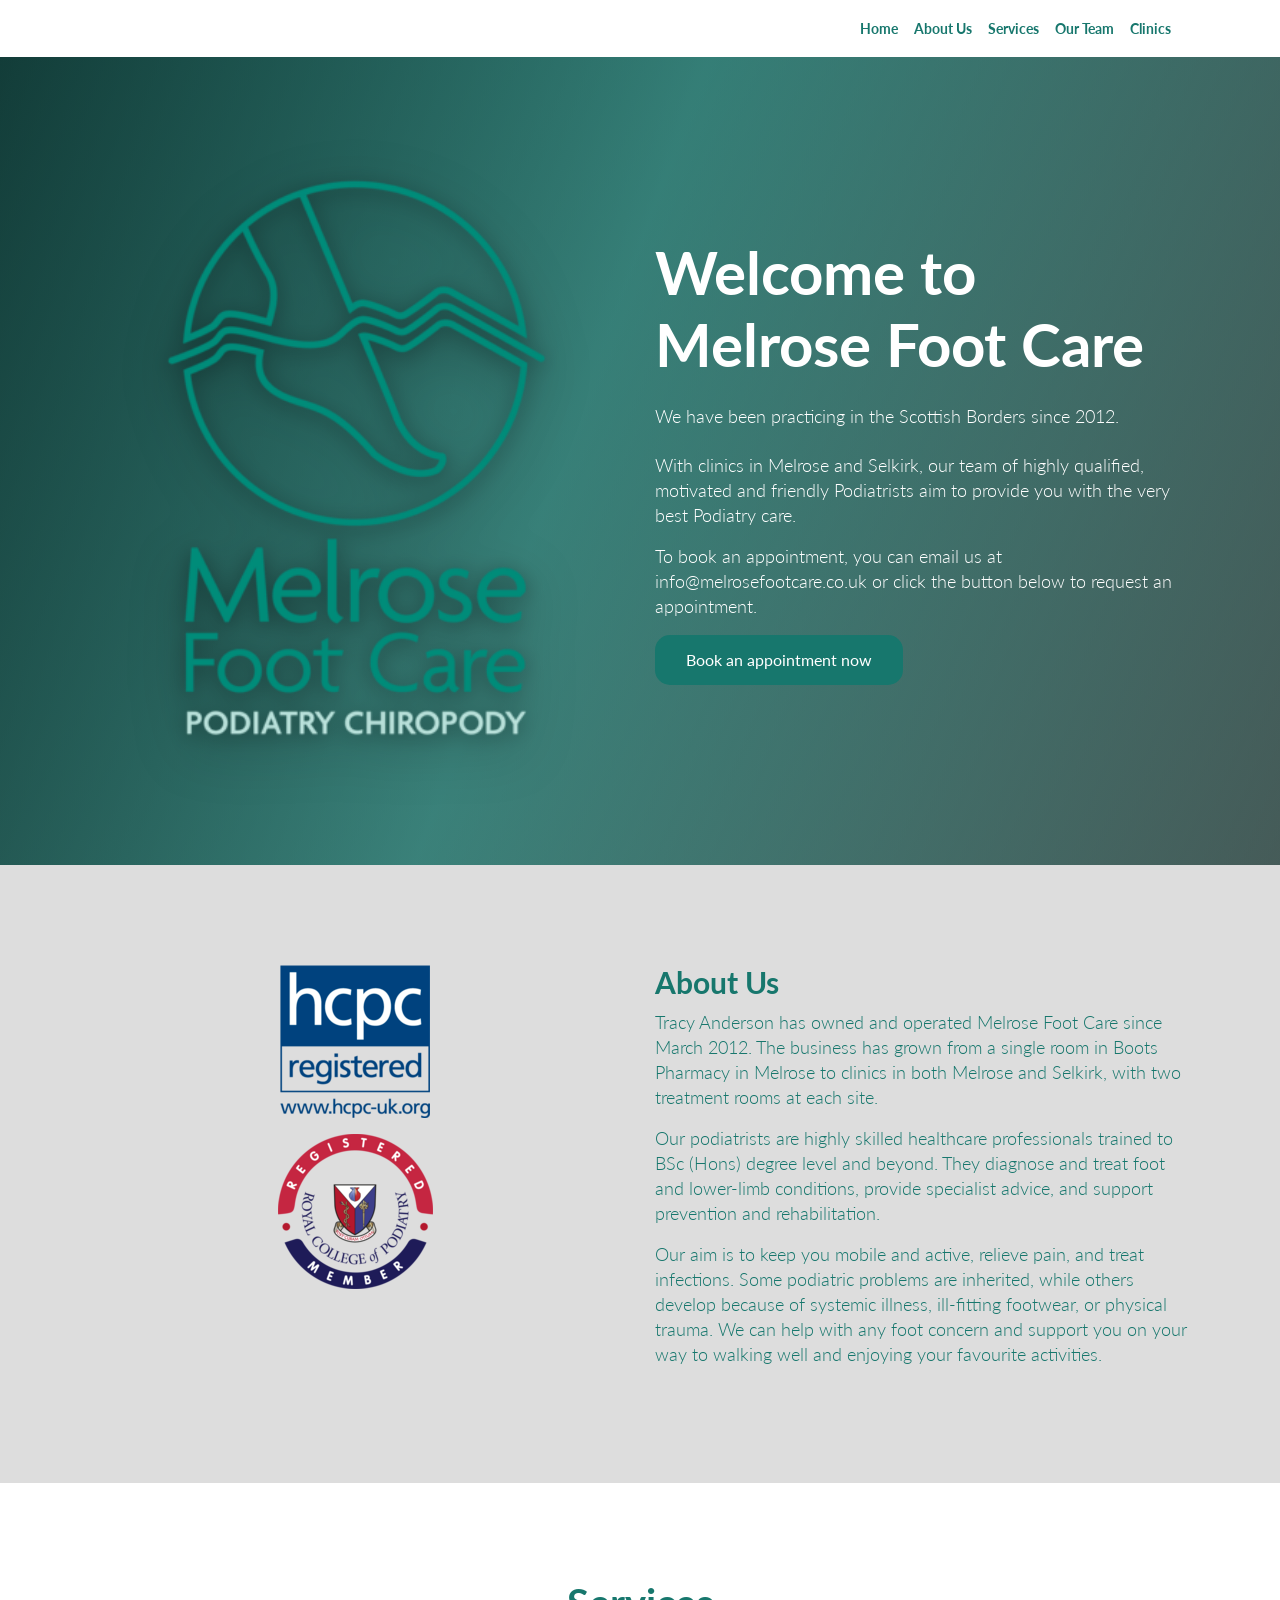
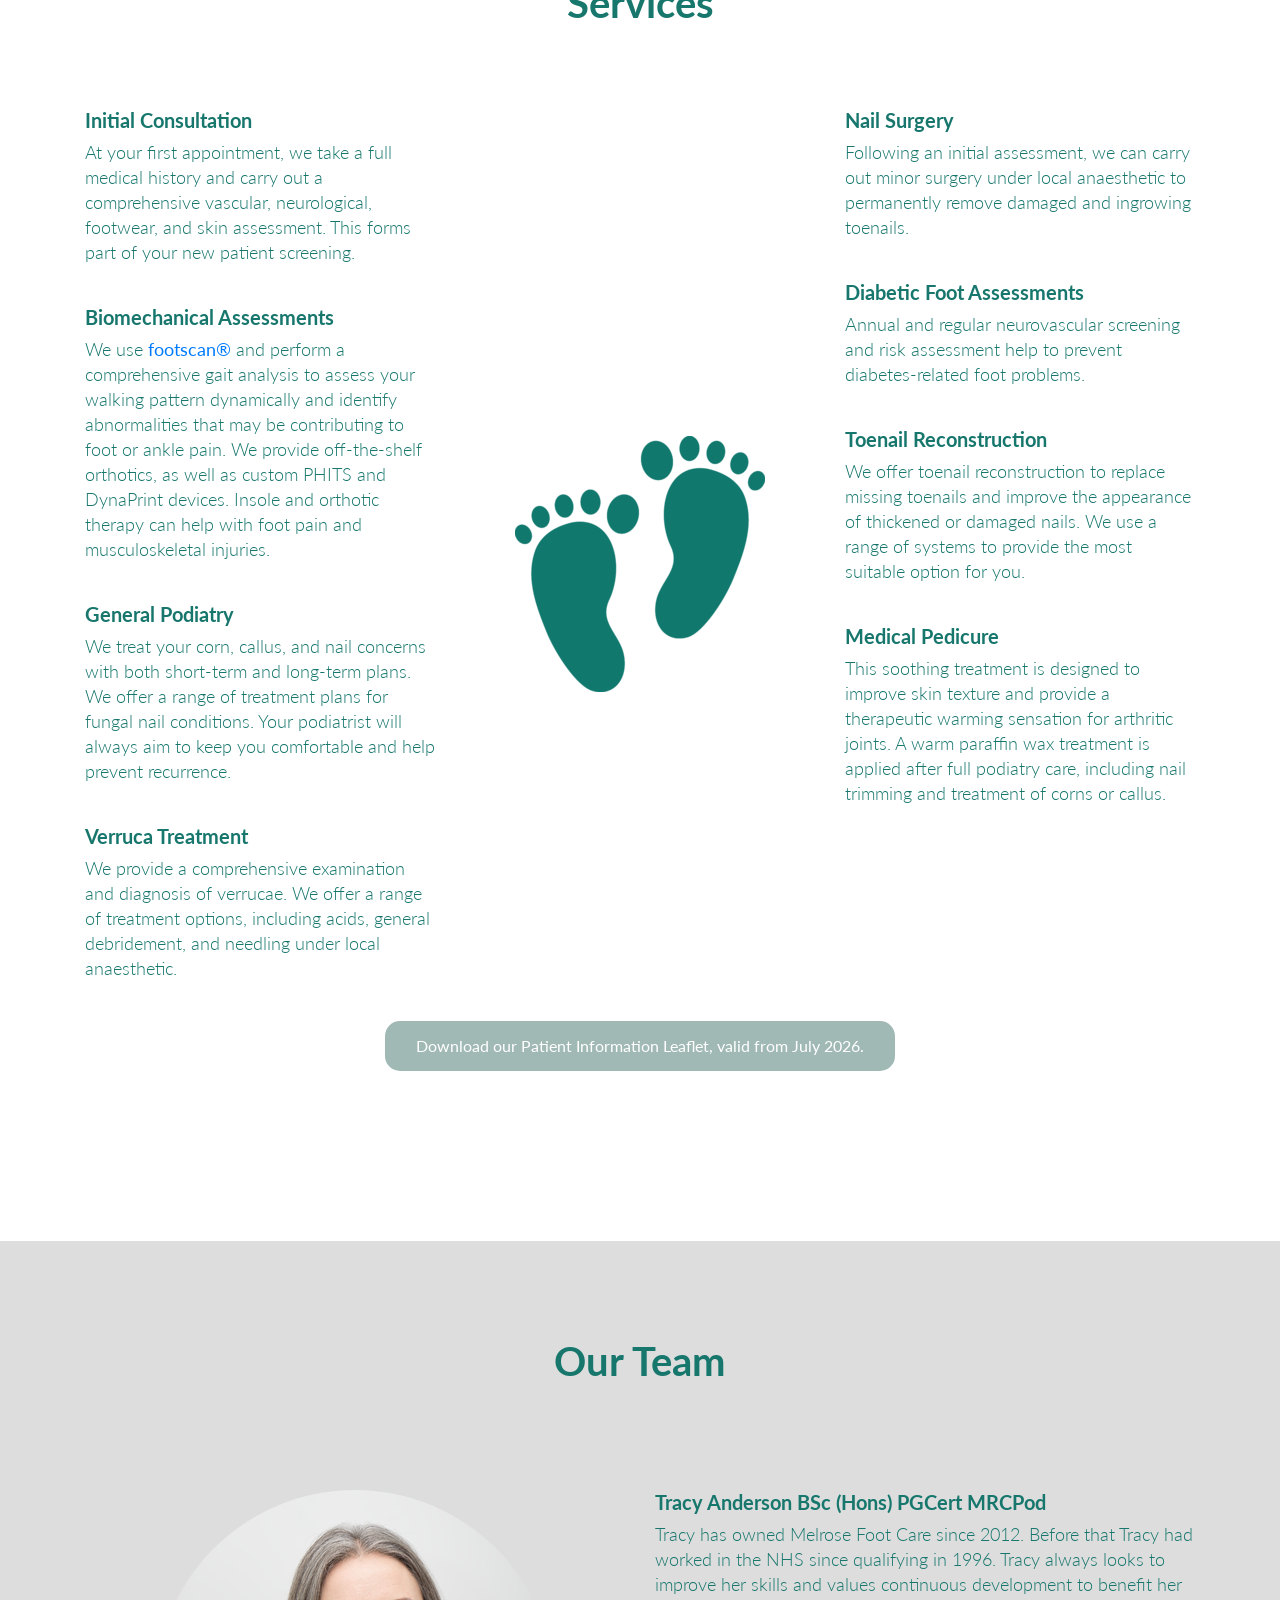
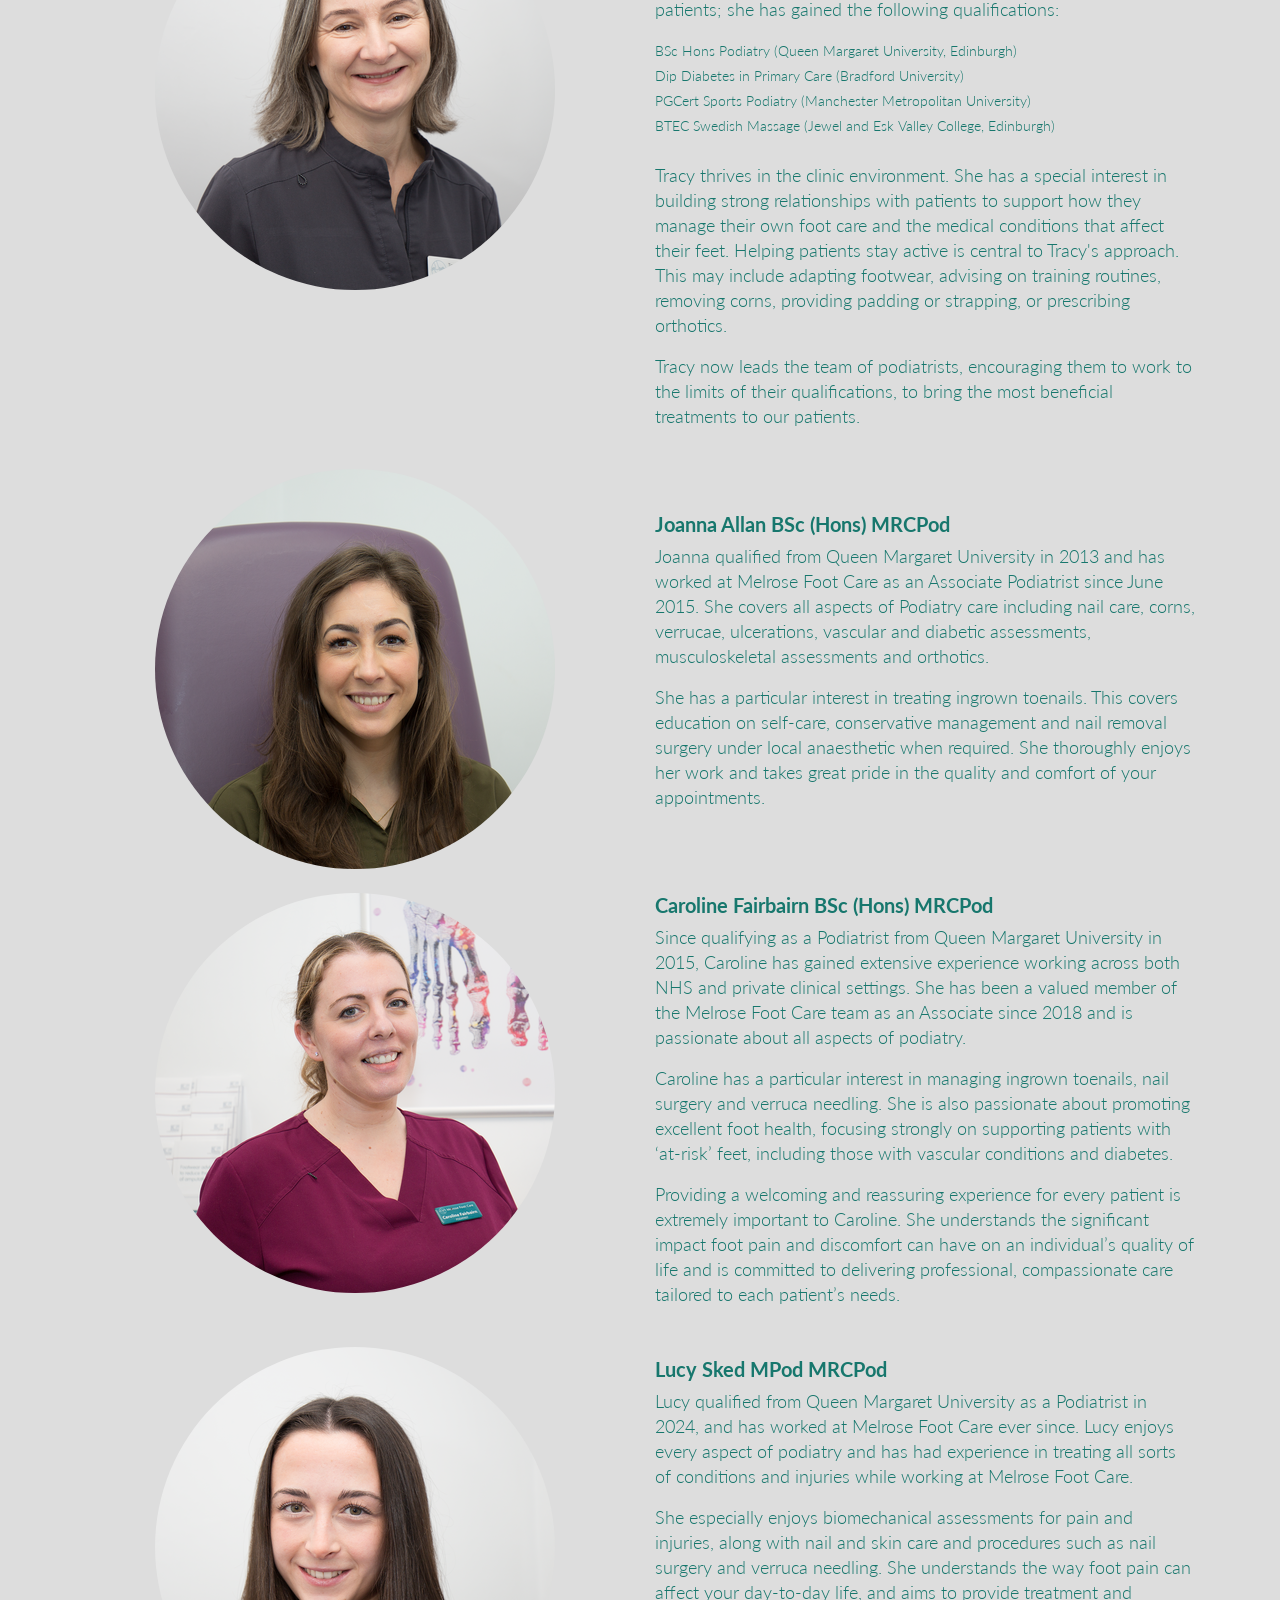
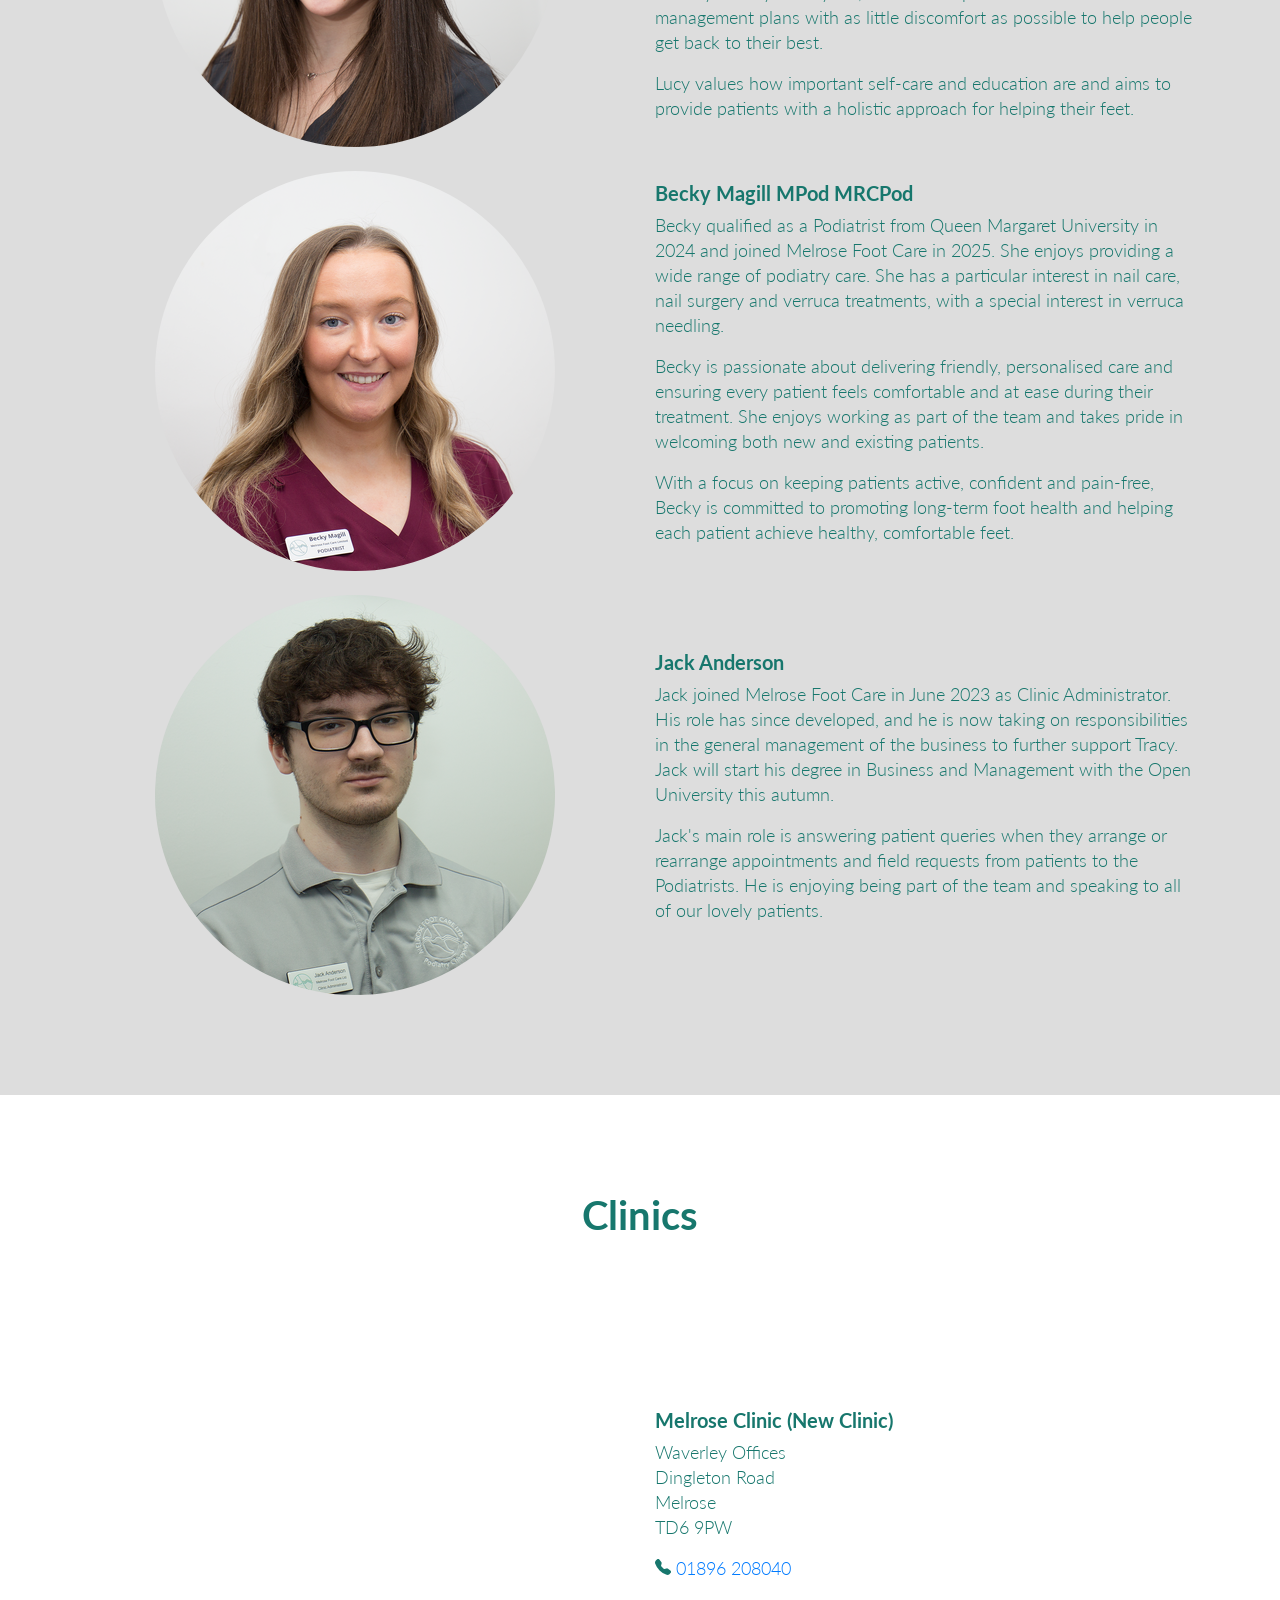
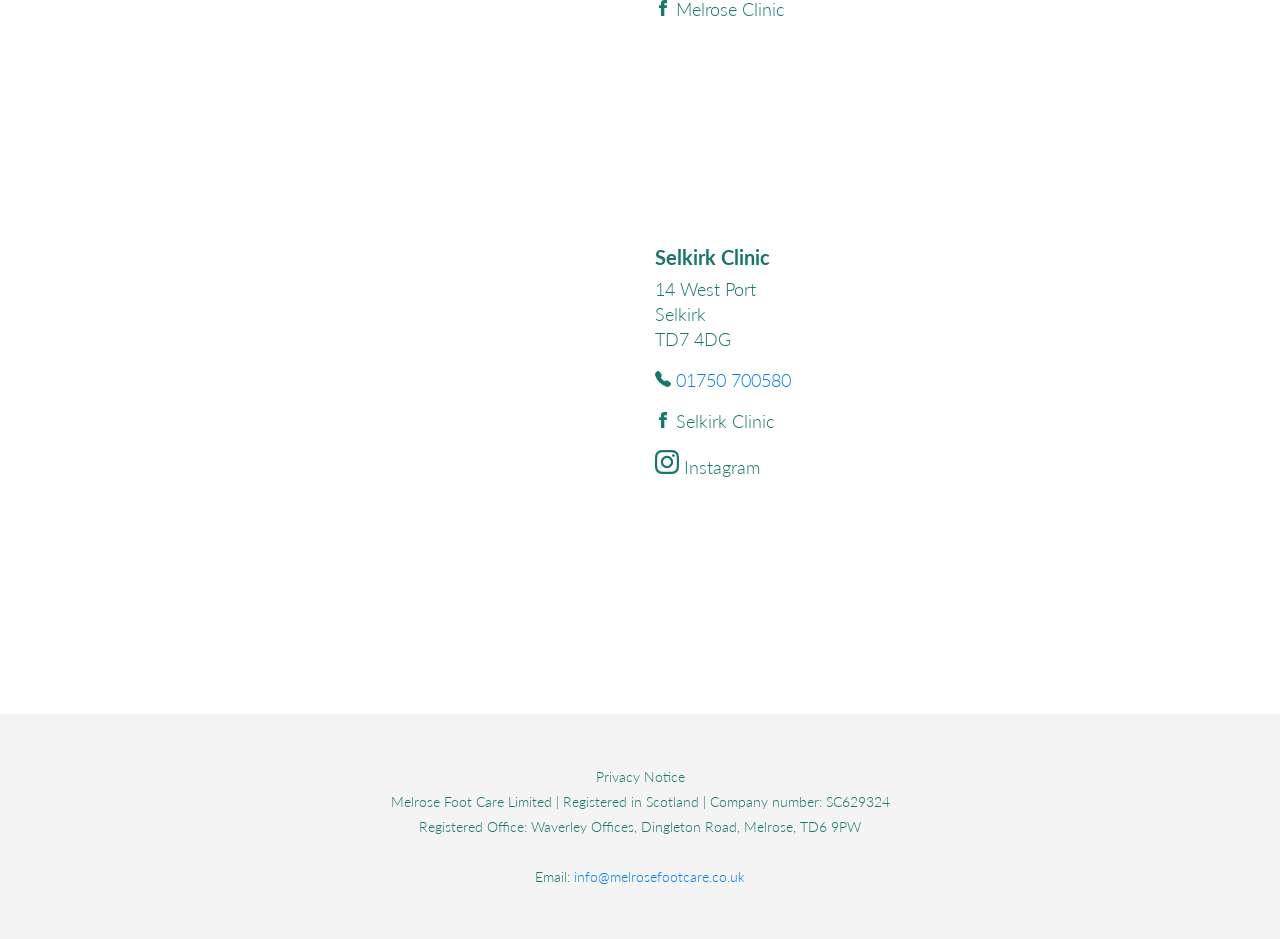
<file: index.html>
<!DOCTYPE html>
<html class="no-js" lang="en-GB">

<head>
    <meta charset="utf-8">
    <meta http-equiv="X-UA-Compatible" content="IE=edge">
    <title>Melrose Foot Care | Podiatry Chiropody</title>
    <meta name="description" content="Melrose Foot Care provides expert podiatry and chiropody services in Melrose and Selkirk, helping patients stay active with personalised foot care.">
    <meta name="viewport" content="width=device-width, initial-scale=1">

    <!-- Place favicon.ico and apple-touch-icon.png in the root directory -->

    <!-- Fonts -->

    <link rel="preconnect" href="https://fonts.googleapis.com">
    <link rel="preconnect" href="https://fonts.gstatic.com" crossorigin>
    <link rel="stylesheet" href="https://fonts.googleapis.com/css2?family=Lato:wght@400;900&display=swap">

    <!-- CSS -->
    <!-- Bootstrap CDN -->
    <link rel="stylesheet" href="plugins/bootstrap/bootstrap.min.css">
    <link rel="stylesheet" href="plugins/themefisher-fonts/themefisher-fonts.css">
    <link rel="stylesheet" href="plugins/owl-carousel/owl.carousel.css">
    <link rel="stylesheet" href="plugins/magnific-popup/magnific-popup.css">
    <link rel="stylesheet" href="css/style.css">

    <link rel="stylesheet" href="https://cdnjs.cloudflare.com/ajax/libs/font-awesome/4.7.0/css/font-awesome.min.css">


    <!-- Responsive Stylesheet -->

    <!-- Google tag (gtag.js) -->
    <script async src="https://www.googletagmanager.com/gtag/js?id=G-R9HNBSQWBV">
    </script>
    <script>
      window.dataLayer = window.dataLayer || [];
      function gtag(){dataLayer.push(arguments);}
      gtag('js', new Date());
    
      gtag('config', 'G-R9HNBSQWBV');
    </script>

</head>

    
<body id="body">

    <!-- navigation -->
    <header>
        <div class="container">
            <nav class="navbar navbar-expand-lg navbar-light bg-white">
                <button class="navbar-toggler" type="button" data-toggle="collapse" data-target="#navbarSupportedContent"
                    aria-controls="navbarSupportedContent" aria-expanded="false" aria-label="Toggle navigation">
                    <span class="navbar-toggler-icon"></span>
                </button>

                <div class="collapse navbar-collapse" id="navbarSupportedContent">
                    <ul class="navbar-nav ml-auto text-center text-lg-left">
                        <li class="nav-item">
                            <a class="nav-link" href="#">Home</a>
                        </li>
                        <li class="nav-item">
                            <a class="nav-link" href="#about">About Us</a>
                        </li>
                        <li class="nav-item">
                            <a class="nav-link" href="#services">Services</a>
                        </li>
                        <li class="nav-item">
                            <a class="nav-link" href="#pods">Our Team</a>
                        </li>
                        <li class="nav-item">
                            <a class="nav-link" href="#clinics">Clinics</a>
                        </li>
                    </ul>
                </div>
            </nav>
        </div>
    </header>
    <!-- /navigation -->

    <!-- hero area -->
    <section class="section" id="home">
        <div class="hero-video-wrap" aria-hidden="true">
            <video class="hero-video" autoplay muted loop playsinline preload="metadata">
                <source src="videos/mfc-hero-background.mp4" type="video/mp4">
            </video>
        </div>
        <div class="hero-overlay" aria-hidden="true"></div>
        <div class="container hero-content">
            <div class="row">
                <div class="col-md-6 text-center mb-5 mb-md-0">
                    <img class="hero-logo" src="images/mfc-logo-main.png" alt="Melrose Foot Care logo">
                </div>
                <div class="col-md-6 align-self-center text-center text-md-left">
                    <div class="block">
                        <h2 class="font-weight-bold mb-4 font-size-60">Welcome to Melrose Foot Care</h2>
                        <p class="mb-4">We have been practicing in the Scottish Borders since 2012.</p>
                        <p class="md-4">With <a href="#clinics">clinics</a> in Melrose and Selkirk, our team of highly qualified, motivated and friendly Podiatrists aim to provide you with the very best Podiatry care.</p>
                        <p class="md-4">To book an appointment, you can email us at <a href="mailto:info@melrosefootcare.co.uk">info@melrosefootcare.co.uk</a> or click the button below to request an appointment.</p>
                        <a class="btn btn-main" href="mailto:info@melrosefootcare.co.uk?subject=Request Appointment" role="button">Book an appointment now</a>
                    </div>
                </div>
            </div><!-- .row close -->
        </div><!-- .container close -->
    </section><!-- header close -->

    <section class="section bg-light-grey" id="about">
        <div class="container">
            <div class="row">
                <div class="col-md-6 text-center mb-5 mb-lg-0">
                    <a href="https://www.hcpc-uk.org/check-the-register/professional-registration-detail/?query=CH13277&profession=CH" target="_blank" rel="noopener noreferrer"><img class="img-fluid" src="images/mfc-hcpc.png" alt="Health and Care Professions Council registration"></a>
                    <p></p>
                    <a href="https://rcpod.org.uk/find-a-podiatrist#FIND.PODIATRIST" target="_blank" rel="noopener noreferrer"><img class="img-fluid" src="images/mfc-rcop.png" alt="Royal College of Podiatry membership"></a>
                </div>
                <div class="col-md-6 align-self-center text-center text-md-left">
                    <div class="content">
                        <h2 class="font-weight-bold mb-10">About Us</h2>
                        <p>Tracy Anderson has owned and operated Melrose Foot Care since March 2012. The business has grown from a single room in Boots Pharmacy in Melrose to clinics in both Melrose and Selkirk, with two treatment rooms at each site.</p>
<p>Our podiatrists are highly skilled healthcare professionals trained to BSc (Hons) degree level and beyond. They diagnose and treat foot and lower-limb conditions, provide specialist advice, and support prevention and rehabilitation.</p>
<p>Our aim is to keep you mobile and active, relieve pain, and treat infections. Some podiatric problems are inherited, while others develop because of systemic illness, ill-fitting footwear, or physical trauma. We can help with any foot concern and support you on your way to walking well and enjoying your favourite activities.</p>
                    </div>
                </div>
            </div>
        </div>
    </section>


    <!--
        Feature start
        ==================== -->
    <section class="section" id="services">
        <div class="container">
            <div class="row">
                <div class="col-12">
                    <div class="heading">
                        <h2>Services</h2>
                    </div>
                </div>
                <div class="col-md-4">
                    <div class="mb-40 text-center text-md-left">
                        <h4 class="font-weight-bold mb-2">Initial Consultation</h4>
                        <p>At your first appointment, we take a full medical history and carry out a comprehensive vascular, neurological, footwear, and skin assessment. This forms part of your new patient screening.</p>
                    </div>
                    <div class="mb-40 text-center text-md-left">
                        <h4 class="font-weight-bold mb-2">Biomechanical Assessments</h4>
                        <p>We use <a href="https://www.gaitandmotionclinics.co.uk/" target="_blank" rel="noopener noreferrer"><strong>footscan®</strong></a> and perform a comprehensive gait analysis to assess your walking pattern dynamically and identify abnormalities that may be contributing to foot or ankle pain. We provide off-the-shelf orthotics, as well as custom PHITS and DynaPrint devices. Insole and orthotic therapy can help with foot pain and musculoskeletal injuries.</p>
                    </div>
                    <div class="mb-40 text-center text-md-left">
                        <h4 class="font-weight-bold mb-2">General Podiatry</h4>
                        <p>We treat your corn, callus, and nail concerns with both short-term and long-term plans. We offer a range of treatment plans for fungal nail conditions. Your podiatrist will always aim to keep you comfortable and help prevent recurrence.</p>
                    </div>
                    <div class="mb-40 text-center text-md-left">
                        <h4 class="font-weight-bold mb-2">Verruca Treatment</h4>
                        <p>We provide a comprehensive examination and diagnosis of verrucae. We offer a range of treatment options, including acids, general debridement, and needling under local anaesthetic.</p>
                    </div>
                </div>
                <div class="col-md-4 text-center align-self-center mb-4 mb-md-0">
                    <img class="img-fluid" src="images/mfc-feet-green.png" alt="Foot care illustration">
                </div>
                <div class="col-md-4">
                    <div class="mb-40 text-center text-md-left">
                        <h4 class="font-weight-bold mb-2">Nail Surgery</h4>
                        <p>Following an initial assessment, we can carry out minor surgery under local anaesthetic to permanently remove damaged and ingrowing toenails.</p>
                    </div>
                    <div class="mb-40 text-center text-md-left">
                        <h4 class="font-weight-bold mb-2">Diabetic Foot Assessments</h4>
                        <p>Annual and regular neurovascular screening and risk assessment help to prevent diabetes-related foot problems.</p>
                    </div>
                    <div class="mb-40 text-center text-md-left">
                        <h4 class="font-weight-bold mb-2">Toenail Reconstruction</h4>
                        <p>We offer toenail reconstruction to replace missing toenails and improve the appearance of thickened or damaged nails. We use a range of systems to provide the most suitable option for you.</p>
                    </div>
                    <div class="mb-40 text-center text-md-left">
                        <h4 class="font-weight-bold mb-2">Medical Pedicure</h4>
                        <p>This soothing treatment is designed to improve skin texture and provide a therapeutic warming sensation for arthritic joints. A warm paraffin wax treatment is applied after full podiatry care, including nail trimming and treatment of corns or callus.</p>
                    </div>
                </div>
                <div class="col-md-12">
                    <div class="heading">
                      <a class="btn btn-main" 
                        href="patient_info_leaflet/WEB_PRINT_Patient_Information_Leaflet_MFC202607.pdf" 
                        target="_blank" 
                        rel="noopener noreferrer" 
                        role="button">Download our Patient Information Leaflet, valid from July 2026.</a>
                    </div>
                </div>
            </div>
        </div><!-- .container close -->
    </section><!-- #service close -->


    <section class="feature-list section bg-light-grey" id="pods">
        <div class="container">
            <div class="row">
                <div class="col-md-12">
                    <div class="heading">
                        <h2>Our Team</h2>
                    </div>
                </div>

            </div>
            <div class="row">
                <div class="col-md-6 text-center mb-5 mb-lg-0">
                    <img class="img-fluid" src="images/mfc-tracy-20260731.png" alt="Tracy Anderson BSc (Hons) PGCert MRCPod">
                </div>
                <div class="col-md-6 align-self-center text-center text-md-left">
                    <div class="content">
                        <h4 class="font-weight-bold mb-2">Tracy Anderson BSc (Hons) PGCert MRCPod</h4>
                        <p>
                            Tracy has owned Melrose Foot Care since 2012. Before that Tracy had worked in the NHS since qualifying in 1996. Tracy always looks to improve her skills and values continuous development to benefit her patients; she has gained the following qualifications:</p>
<ul>
<li>BSc Hons Podiatry (Queen Margaret University, Edinburgh)</li>
<li>Dip Diabetes in Primary Care (Bradford University)</li>
<li>PGCert Sports Podiatry (Manchester Metropolitan University)</li>
<li>BTEC Swedish Massage (Jewel and Esk Valley College, Edinburgh)</li>
</ul>
</br>
<p>
    Tracy thrives in the clinic environment. She has a special interest in building strong relationships with patients to support how they manage their own foot care and the medical conditions that affect their feet. Helping patients stay active is central to Tracy's approach. This may include adapting footwear, advising on training routines, removing corns, providing padding or strapping, or prescribing orthotics.  
    </p><p>Tracy now leads the team of podiatrists, encouraging them to work to the limits of their qualifications, to bring the most beneficial treatments to our patients.
    </p>
                    </div>
                </div>
            </div>
            <div class="row">
                <div class="col-md-6 text-center mb-5 mb-lg-0">
                    <img class="img-fluid" src="images/mfc-joanna-20260731.png" alt="Joanna Allan BSc (Hons) MRCPod">
                </div>
                <div class="col-md-6 align-self-center text-center text-md-left">
                    <div class="content">
                        <h4 class="font-weight-bold mb-2">Joanna Allan BSc (Hons) MRCPod</h4>
                        <p>
                            Joanna qualified from Queen Margaret University in 2013 and has worked at Melrose Foot Care as an Associate Podiatrist since June 2015. She covers all aspects of Podiatry care including nail care, corns, verrucae, ulcerations, vascular and diabetic assessments, musculoskeletal assessments and orthotics.
                            </p>
                            <p> She has a particular interest in treating ingrown toenails. This covers education on self-care, conservative management and nail removal surgery under local anaesthetic when required. She thoroughly enjoys her work and takes great pride in the quality and comfort of your appointments.
                        </p>
                    </div>
                </div>
            </div>
            <div class="row">
                <div class="col-md-6 text-center mb-5 mb-lg-0">
                    <img class="img-fluid" src="images/mfc-caroline-20260731.png" alt="Caroline Fairbairn BSc (Hons) MRCPod">
                </div>
                <div class="col-md-6 align-self-center text-center text-md-left">
                    <div class="content">
                        <h4 class="font-weight-bold mb-2">Caroline Fairbairn BSc (Hons) MRCPod</h4>
                        <p>
                          Since qualifying as a Podiatrist from Queen Margaret University in 2015, Caroline has gained extensive experience working across both NHS and private clinical settings. She has been a valued member of the Melrose Foot Care team as an Associate since 2018 and is passionate about all aspects of podiatry.
                        </p>
                        <p>
Caroline has a particular interest in managing ingrown toenails, nail surgery and verruca needling. She is also passionate about promoting excellent foot health, focusing strongly on supporting patients with ‘at-risk’ feet, including those with vascular conditions and diabetes.
</p><p>
Providing a welcoming and reassuring experience for every patient is extremely important to Caroline. She understands the significant impact foot pain and discomfort can have on an individual’s quality of life and is committed to delivering professional, compassionate care tailored to each patient’s needs.
    
                        </p>
                    </div>
                </div>
            </div>
            <div class="row">
                <div class="col-md-6 text-center mb-5 mb-lg-0">
                    <img class="img-fluid" src="images/mfc-lucy-20260731.png" alt="Lucy Sked MPod MRCPod"> 
                </div>
                <div class="col-md-6 align-self-center text-center text-md-left">
                    <div class="content">
                        <h4 class="font-weight-bold mb-2">Lucy Sked MPod MRCPod</h4>
                        <p>
Lucy qualified from Queen Margaret University as a Podiatrist in 2024, and has worked at Melrose Foot Care ever since. Lucy enjoys every aspect of podiatry and has had experience in treating all sorts of conditions and injuries while working at Melrose Foot Care.
                        </p>
                        <p>
She especially enjoys biomechanical assessments for pain and injuries, along with nail and skin care and procedures such as nail surgery and verruca needling. She understands the way foot pain can affect your day-to-day life, and aims to provide treatment and management plans with as little discomfort as possible to help people get back to their best.
                        </p>
                        <p>
Lucy values how important self-care and education are and aims to provide patients with a holistic approach for helping their feet.
                        </p>
                    </div>
                </div>
            </div>

            <div class="row">
                <div class="col-md-6 text-center mb-5 mb-lg-0">
                    <img class="img-fluid" src="images/mfc-becky-20260731.png" alt="Becky Magill MPod MRCPod"> 
                </div>
                <div class="col-md-6 align-self-center text-center text-md-left">
                    <div class="content">
                        <h4 class="font-weight-bold mb-2">Becky Magill MPod MRCPod</h4>
                        <p>
Becky qualified as a Podiatrist from Queen Margaret University in 2024 and joined Melrose Foot Care in 2025.  She enjoys providing a wide range of podiatry care. She has a particular interest in nail care, nail surgery and verruca treatments, with a special interest in verruca needling.
</p><p>
Becky is passionate about delivering friendly, personalised care and ensuring every patient feels comfortable and at ease during their treatment. She enjoys working as part of the team and takes pride in welcoming both new and existing patients.
</p><p>
With a focus on keeping patients active, confident and pain-free, Becky is committed to promoting long-term foot health and helping each patient achieve healthy, comfortable feet.
                        </p>
                    </div>
                </div>
            </div>

            <div class="row">
                <div class="col-md-6 text-center mb-5 mb-lg-0">
                    <img class="img-fluid" src="images/mfc-jack-20260731.png" alt="Jack Anderson">
                </div>
                <div class="col-md-6 align-self-center text-center text-md-left">
                    <div class="content">
                        <h4 class="font-weight-bold mb-2">Jack Anderson</h4>
                        <p>
Jack joined Melrose Foot Care in June 2023 as Clinic Administrator. His role has since developed, and he is now taking on responsibilities in the general management of the business to further support Tracy. Jack will start his degree in Business and Management with the Open University this autumn.
</p><p>    
Jack's main role is answering patient queries when they arrange or rearrange appointments and field requests from patients to the Podiatrists. He is enjoying being part of the team and speaking to all of our lovely patients.
                        </p>
                    </div>
                </div>
            </div>

            
            
        </div>
    </section>

    <section class="feature-list section" id="clinics">
        <div class="container">
            <div class="row">
                <div class="col-md-12">
                    <div class="heading">
                        <h2>Clinics</h2>
                    </div>
                </div>

            </div>
            <div class="row mb-40">
                <div class="col-md-6 text-center mb-5 mb-lg-0">
                    <!--<img class="img-fluid" src="images/mfc-tracy.png" alt=""> -->
<iframe src="https://www.google.com/maps/embed?pb=!1m18!1m12!1m3!1d2254.3076092643873!2d-2.722287422261043!3d55.59665990400605!2m3!1f0!2f0!3f0!3m2!1i1024!2i768!4f13.1!3m3!1m2!1s0x488782f779ce82ed%3A0x56af00c777c7befa!2sMelrose%20Foot%20Care%20Ltd!5e0!3m2!1sen!2suk!4v1716753013238!5m2!1sen!2suk" width="400" height="400" style="border:0;" allowfullscreen="" loading="lazy" referrerpolicy="no-referrer-when-downgrade" title="Map showing Melrose Clinic location"></iframe>
                </div>
                    <div class="col-md-6 align-self-center text-center text-md-left">
                    <div class="content">
                        <h4 class="font-weight-bold mb-2">Melrose Clinic (New Clinic)</h4>
                        <p>Waverley Offices<br>
                        Dingleton Road<br>
                        Melrose<br>
                        TD6 9PW</p>
                        <p>
                        <svg xmlns="http://www.w3.org/2000/svg" width="16" height="16" fill="currentColor" class="bi bi-telephone-fill" viewBox="0 0 16 16">
  <path fill-rule="evenodd" d="M1.885.511a1.745 1.745 0 0 1 2.61.163L6.29 2.98c.329.423.445.974.315 1.494l-.547 2.19a.678.678 0 0 0 .178.643l2.457 2.457a.678.678 0 0 0 .644.178l2.189-.547a1.745 1.745 0 0 1 1.494.315l2.306 1.794c.829.645.905 1.87.163 2.611l-1.034 1.034c-.74.74-1.846 1.065-2.877.702a18.634 18.634 0 0 1-7.01-4.42 18.634 18.634 0 0 1-4.42-7.009c-.362-1.03-.037-2.137.703-2.877L1.885.511z"/>
</svg> <a href="tel:+441896208040">01896 208040</a></p>
<p><a class="mfc-green" target="_blank" rel="noopener noreferrer" href="https://www.facebook.com/melrosefootcaremelrose"><svg xmlns="http://www.w3.org/2000/svg" width="16" height="16" viewBox="0 0 24 24" fill="currentColor"><path d="M9 8h-3v4h3v12h5v-12h3.642l.358-4h-4v-1.667c0-.955.192-1.333 1.115-1.333h2.885v-5h-3.808c-3.596 0-5.192 1.583-5.192 4.615v3.385z"/></svg> Melrose Clinic</a></p>
</div>
                </div>
            </div>

            <div class="row mb-40">
                <div class="col-md-6 text-center mb-5 mb-lg-0">
                    <!--<img class="img-fluid" src="images/mfc-tracy.png" alt=""> -->
                    <iframe src="https://www.google.com/maps/embed?pb=!1m18!1m12!1m3!1d2257.1654769862403!2d-2.8450224835840903!3d55.54690401531989!2m3!1f0!2f0!3f0!3m2!1i1024!2i768!4f13.1!3m3!1m2!1s0x488787a2218d854d%3A0x3457f644e6f4a2b2!2sMelrose%20Foot%20Care%20Ltd!5e0!3m2!1sen!2suk!4v1644952134848!5m2!1sen!2suk" width="400" height="400" style="border:0;" allowfullscreen="" loading="lazy" title="Map showing Selkirk Clinic location"></iframe>
                </div>
                <div class="col-md-6 align-self-center text-center text-md-left">
                    <div class="content">
                        <h4 class="font-weight-bold mb-2">Selkirk Clinic</h4>
                        <p>14 West Port<br>
                        Selkirk<br>
                        TD7 4DG</p>
                        <p>
                        <svg xmlns="http://www.w3.org/2000/svg" width="16" height="16" fill="currentColor" class="bi bi-telephone-fill" viewBox="0 0 16 16">
  <path fill-rule="evenodd" d="M1.885.511a1.745 1.745 0 0 1 2.61.163L6.29 2.98c.329.423.445.974.315 1.494l-.547 2.19a.678.678 0 0 0 .178.643l2.457 2.457a.678.678 0 0 0 .644.178l2.189-.547a1.745 1.745 0 0 1 1.494.315l2.306 1.794c.829.645.905 1.87.163 2.611l-1.034 1.034c-.74.74-1.846 1.065-2.877.702a18.634 18.634 0 0 1-7.01-4.42 18.634 18.634 0 0 1-4.42-7.009c-.362-1.03-.037-2.137.703-2.877L1.885.511z"/>
</svg> <a href="tel:+441750700580">01750 700580</a></p>
<p><a class="mfc-green" target="_blank" rel="noopener noreferrer" href="https://www.facebook.com/melrosefootcareselkirk"><svg xmlns="http://www.w3.org/2000/svg" width="16" height="16" viewBox="0 0 24 24" fill="currentColor"><path d="M9 8h-3v4h3v12h5v-12h3.642l.358-4h-4v-1.667c0-.955.192-1.333 1.115-1.333h2.885v-5h-3.808c-3.596 0-5.192 1.583-5.192 4.615v3.385z"/></svg> Selkirk Clinic</a></p>
<p><a class="mfc-green" target="_blank" rel="noopener noreferrer" href="https://www.instagram.com/melrosefootcare/"><svg xmlns="http://www.w3.org/2000/svg" width="24" height="24" viewBox="0 0 24 24" fill="currentColor"><path d="M12 2.163c3.204 0 3.584.012 4.85.07 3.252.148 4.771 1.691 4.919 4.919.058 1.265.069 1.645.069 4.849 0 3.205-.012 3.584-.069 4.849-.149 3.225-1.664 4.771-4.919 4.919-1.266.058-1.644.07-4.85.07-3.204 0-3.584-.012-4.849-.07-3.26-.149-4.771-1.699-4.919-4.92-.058-1.265-.07-1.644-.07-4.849 0-3.204.013-3.583.07-4.849.149-3.227 1.664-4.771 4.919-4.919 1.266-.057 1.645-.069 4.849-.069zm0-2.163c-3.259 0-3.667.014-4.947.072-4.358.2-6.78 2.618-6.98 6.98-.059 1.281-.073 1.689-.073 4.948 0 3.259.014 3.668.072 4.948.2 4.358 2.618 6.78 6.98 6.98 1.281.058 1.689.072 4.948.072 3.259 0 3.668-.014 4.948-.072 4.354-.2 6.782-2.618 6.979-6.98.059-1.28.073-1.689.073-4.948 0-3.259-.014-3.667-.072-4.947-.196-4.354-2.617-6.78-6.979-6.98-1.281-.059-1.69-.073-4.949-.073zm0 5.838c-3.403 0-6.162 2.759-6.162 6.162s2.759 6.163 6.162 6.163 6.162-2.759 6.162-6.163c0-3.403-2.759-6.162-6.162-6.162zm0 10.162c-2.209 0-4-1.79-4-4 0-2.209 1.791-4 4-4s4 1.791 4 4c0 2.21-1.791 4-4 4zm6.406-11.845c-.796 0-1.441.645-1.441 1.44s.645 1.44 1.441 1.44c.795 0 1.439-.645 1.439-1.44s-.644-1.44-1.439-1.44z"/></svg> Instagram</a></p>
    
                    </div>
                </div>
            </div>

        </div>
    </section>

    <footer>
        <div class="container text-center">
            <div class="row">
                <div class="col-md-12">
                    <div class="block">
			    <a class="mfc-green" target="_blank" rel="noopener noreferrer" href="mfc-privacy-notice-202608.pdf">Privacy Notice</a><br>
                        Melrose Foot Care Limited | Registered in Scotland | Company number: SC629324<br>
                        Registered Office: Waverley Offices, Dingleton Road, Melrose, TD6 9PW<br><br>
                        Email: <a href="mailto:info@melrosefootcare.co.uk">info@melrosefootcare.co.uk</a>
                    </div>
                </div>
            </div>
        </div>
    </footer>


    <!-- Js -->
    <script src="plugins/jquery-2.1.1.min.js"></script>
    <script src="plugins/bootstrap/bootstrap.min.js"></script>
    <script src="plugins/owl-carousel/owl.carousel.min.js"></script>
    <script src="plugins/magnific-popup/jquery.magnific.popup.min.js"></script>
    <script src="js/main.js"></script>

</body>

</html>
</file>
<file: plugins/themefisher-fonts/themefisher-fonts.css>
@font-face {
  font-family: 'themefisher-font';
  src:  url('fonts/themefisher-font.eot?ug5hnh');
  src:  url('fonts/themefisher-font.eot?ug5hnh#iefix') format('embedded-opentype'),
    url('fonts/themefisher-font.ttf?ug5hnh') format('truetype'),
    url('fonts/themefisher-font.woff?ug5hnh') format('woff'),
    url('fonts/themefisher-font.svg?ug5hnh#themefisher-font') format('svg');
  font-weight: normal;
  font-style: normal;
}

[class^="tf-"], [class*=" tf-"] {
  /* use !important to prevent issues with browser extensions that change fonts */
  font-family: 'themefisher-font' !important;
  speak: none;
  font-style: normal;
  font-weight: normal;
  font-variant: normal;
  text-transform: none;
  line-height: 1;

  /* Better Font Rendering =========== */
  -webkit-font-smoothing: antialiased;
  -moz-osx-font-smoothing: grayscale;
}

.tf-ion-alert-circled:before {
  content: "\f100";
}
.tf-ion-alert:before {
  content: "\f101";
}
.tf-ion-android-add-circle:before {
  content: "\f359";
}
.tf-ion-android-add:before {
  content: "\f2c7";
}
.tf-ion-android-alarm-clock:before {
  content: "\f35a";
}
.tf-ion-android-alert:before {
  content: "\f35b";
}
.tf-ion-android-apps:before {
  content: "\f35c";
}
.tf-ion-android-archive:before {
  content: "\f2c9";
}
.tf-ion-android-arrow-back:before {
  content: "\f2ca";
}
.tf-ion-android-arrow-down:before {
  content: "\f35d";
}
.tf-ion-android-arrow-dropdown-circle:before {
  content: "\f35e";
}
.tf-ion-android-arrow-dropdown:before {
  content: "\f35f";
}
.tf-ion-android-arrow-dropleft-circle:before {
  content: "\f360";
}
.tf-ion-android-arrow-dropleft:before {
  content: "\f361";
}
.tf-ion-android-arrow-dropright-circle:before {
  content: "\f362";
}
.tf-ion-android-arrow-dropright:before {
  content: "\f363";
}
.tf-ion-android-arrow-dropup-circle:before {
  content: "\f364";
}
.tf-ion-android-arrow-dropup:before {
  content: "\f365";
}
.tf-ion-android-arrow-forward:before {
  content: "\f30f";
}
.tf-ion-android-arrow-up:before {
  content: "\f366";
}
.tf-ion-android-attach:before {
  content: "\f367";
}
.tf-ion-android-bar:before {
  content: "\f368";
}
.tf-ion-android-bicycle:before {
  content: "\f369";
}
.tf-ion-android-boat:before {
  content: "\f36a";
}
.tf-ion-android-bookmark:before {
  content: "\f36b";
}
.tf-ion-android-bulb:before {
  content: "\f36c";
}
.tf-ion-android-bus:before {
  content: "\f36d";
}
.tf-ion-android-calendar:before {
  content: "\f2d1";
}
.tf-ion-android-call:before {
  content: "\f2d2";
}
.tf-ion-android-camera:before {
  content: "\f2d3";
}
.tf-ion-android-cancel:before {
  content: "\f36e";
}
.tf-ion-android-car:before {
  content: "\f36f";
}
.tf-ion-android-cart:before {
  content: "\f370";
}
.tf-ion-android-chat:before {
  content: "\f2d4";
}
.tf-ion-android-checkbox-blank:before {
  content: "\f371";
}
.tf-ion-android-checkbox-outline-blank:before {
  content: "\f372";
}
.tf-ion-android-checkbox-outline:before {
  content: "\f373";
}
.tf-ion-android-checkbox:before {
  content: "\f374";
}
.tf-ion-android-checkmark-circle:before {
  content: "\f375";
}
.tf-ion-android-clipboard:before {
  content: "\f376";
}
.tf-ion-android-close:before {
  content: "\f2d7";
}
.tf-ion-android-cloud-circle:before {
  content: "\f377";
}
.tf-ion-android-cloud-done:before {
  content: "\f378";
}
.tf-ion-android-cloud-outline:before {
  content: "\f379";
}
.tf-ion-android-cloud:before {
  content: "\f37a";
}
.tf-ion-android-color-palette:before {
  content: "\f37b";
}
.tf-ion-android-compass:before {
  content: "\f37c";
}
.tf-ion-android-contact:before {
  content: "\f2d8";
}
.tf-ion-android-contacts:before {
  content: "\f2d9";
}
.tf-ion-android-contract:before {
  content: "\f37d";
}
.tf-ion-android-create:before {
  content: "\f37e";
}
.tf-ion-android-delete:before {
  content: "\f37f";
}
.tf-ion-android-desktop:before {
  content: "\f380";
}
.tf-ion-android-document:before {
  content: "\f381";
}
.tf-ion-android-done-all:before {
  content: "\f382";
}
.tf-ion-android-done:before {
  content: "\f383";
}
.tf-ion-android-download:before {
  content: "\f2dd";
}
.tf-ion-android-drafts:before {
  content: "\f384";
}
.tf-ion-android-exit:before {
  content: "\f385";
}
.tf-ion-android-expand:before {
  content: "\f386";
}
.tf-ion-android-favorite-outline:before {
  content: "\f387";
}
.tf-ion-android-favorite:before {
  content: "\f388";
}
.tf-ion-android-film:before {
  content: "\f389";
}
.tf-ion-android-folder-open:before {
  content: "\f38a";
}
.tf-ion-android-folder:before {
  content: "\f2e0";
}
.tf-ion-android-funnel:before {
  content: "\f38b";
}
.tf-ion-android-globe:before {
  content: "\f38c";
}
.tf-ion-android-hand:before {
  content: "\f2e3";
}
.tf-ion-android-hangout:before {
  content: "\f38d";
}
.tf-ion-android-happy:before {
  content: "\f38e";
}
.tf-ion-android-home:before {
  content: "\f38f";
}
.tf-ion-android-image:before {
  content: "\f2e4";
}
.tf-ion-android-laptop:before {
  content: "\f390";
}
.tf-ion-android-list:before {
  content: "\f391";
}
.tf-ion-android-locate:before {
  content: "\f2e9";
}
.tf-ion-android-lock:before {
  content: "\f392";
}
.tf-ion-android-mail:before {
  content: "\f2eb";
}
.tf-ion-android-map:before {
  content: "\f393";
}
.tf-ion-android-menu:before {
  content: "\f394";
}
.tf-ion-android-microphone-off:before {
  content: "\f395";
}
.tf-ion-android-microphone:before {
  content: "\f2ec";
}
.tf-ion-android-more-horizontal:before {
  content: "\f396";
}
.tf-ion-android-more-vertical:before {
  content: "\f397";
}
.tf-ion-android-navigate:before {
  content: "\f398";
}
.tf-ion-android-notifications-none:before {
  content: "\f399";
}
.tf-ion-android-notifications-off:before {
  content: "\f39a";
}
.tf-ion-android-notifications:before {
  content: "\f39b";
}
.tf-ion-android-open:before {
  content: "\f39c";
}
.tf-ion-android-options:before {
  content: "\f39d";
}
.tf-ion-android-people:before {
  content: "\f39e";
}
.tf-ion-android-person-add:before {
  content: "\f39f";
}
.tf-ion-android-person:before {
  content: "\f3a0";
}
.tf-ion-android-phone-landscape:before {
  content: "\f3a1";
}
.tf-ion-android-phone-portrait:before {
  content: "\f3a2";
}
.tf-ion-android-pin:before {
  content: "\f3a3";
}
.tf-ion-android-plane:before {
  content: "\f3a4";
}
.tf-ion-android-playstore:before {
  content: "\f2f0";
}
.tf-ion-android-print:before {
  content: "\f3a5";
}
.tf-ion-android-radio-button-off:before {
  content: "\f3a6";
}
.tf-ion-android-radio-button-on:before {
  content: "\f3a7";
}
.tf-ion-android-refresh:before {
  content: "\f3a8";
}
.tf-ion-android-remove-circle:before {
  content: "\f3a9";
}
.tf-ion-android-remove:before {
  content: "\f2f4";
}
.tf-ion-android-restaurant:before {
  content: "\f3aa";
}
.tf-ion-android-sad:before {
  content: "\f3ab";
}
.tf-ion-android-search:before {
  content: "\f2f5";
}
.tf-ion-android-send:before {
  content: "\f2f6";
}
.tf-ion-android-settings:before {
  content: "\f2f7";
}
.tf-ion-android-share-alt:before {
  content: "\f3ac";
}
.tf-ion-android-share:before {
  content: "\f2f8";
}
.tf-ion-android-star-half:before {
  content: "\f3ad";
}
.tf-ion-android-star-outline:before {
  content: "\f3ae";
}
.tf-ion-android-star:before {
  content: "\f2fc";
}
.tf-ion-android-stopwatch:before {
  content: "\f2fd";
}
.tf-ion-android-subway:before {
  content: "\f3af";
}
.tf-ion-android-sunny:before {
  content: "\f3b0";
}
.tf-ion-android-sync:before {
  content: "\f3b1";
}
.tf-ion-android-textsms:before {
  content: "\f3b2";
}
.tf-ion-android-time:before {
  content: "\f3b3";
}
.tf-ion-android-train:before {
  content: "\f3b4";
}
.tf-ion-android-unlock:before {
  content: "\f3b5";
}
.tf-ion-android-upload:before {
  content: "\f3b6";
}
.tf-ion-android-volume-down:before {
  content: "\f3b7";
}
.tf-ion-android-volume-mute:before {
  content: "\f3b8";
}
.tf-ion-android-volume-off:before {
  content: "\f3b9";
}
.tf-ion-android-volume-up:before {
  content: "\f3ba";
}
.tf-ion-android-walk:before {
  content: "\f3bb";
}
.tf-ion-android-warning:before {
  content: "\f3bc";
}
.tf-ion-android-watch:before {
  content: "\f3bd";
}
.tf-ion-android-wifi:before {
  content: "\f305";
}
.tf-ion-aperture:before {
  content: "\f313";
}
.tf-ion-archive:before {
  content: "\f102";
}
.tf-ion-arrow-down-a:before {
  content: "\f103";
}
.tf-ion-arrow-down-b:before {
  content: "\f104";
}
.tf-ion-arrow-down-c:before {
  content: "\f105";
}
.tf-ion-arrow-expand:before {
  content: "\f25e";
}
.tf-ion-arrow-graph-down-left:before {
  content: "\f25f";
}
.tf-ion-arrow-graph-down-right:before {
  content: "\f260";
}
.tf-ion-arrow-graph-up-left:before {
  content: "\f261";
}
.tf-ion-arrow-graph-up-right:before {
  content: "\f262";
}
.tf-ion-arrow-left-a:before {
  content: "\f106";
}
.tf-ion-arrow-left-b:before {
  content: "\f107";
}
.tf-ion-arrow-left-c:before {
  content: "\f108";
}
.tf-ion-arrow-move:before {
  content: "\f263";
}
.tf-ion-arrow-resize:before {
  content: "\f264";
}
.tf-ion-arrow-return-left:before {
  content: "\f265";
}
.tf-ion-arrow-return-right:before {
  content: "\f266";
}
.tf-ion-arrow-right-a:before {
  content: "\f109";
}
.tf-ion-arrow-right-b:before {
  content: "\f10a";
}
.tf-ion-arrow-right-c:before {
  content: "\f10b";
}
.tf-ion-arrow-shrink:before {
  content: "\f267";
}
.tf-ion-arrow-swap:before {
  content: "\f268";
}
.tf-ion-arrow-up-a:before {
  content: "\f10c";
}
.tf-ion-arrow-up-b:before {
  content: "\f10d";
}
.tf-ion-arrow-up-c:before {
  content: "\f10e";
}
.tf-ion-asterisk:before {
  content: "\f314";
}
.tf-ion-at:before {
  content: "\f10f";
}
.tf-ion-backspace-outline:before {
  content: "\f3be";
}
.tf-ion-backspace:before {
  content: "\f3bf";
}
.tf-ion-bag:before {
  content: "\f110";
}
.tf-ion-battery-charging:before {
  content: "\f111";
}
.tf-ion-battery-empty:before {
  content: "\f112";
}
.tf-ion-battery-full:before {
  content: "\f113";
}
.tf-ion-battery-half:before {
  content: "\f114";
}
.tf-ion-battery-low:before {
  content: "\f115";
}
.tf-ion-beaker:before {
  content: "\f269";
}
.tf-ion-beer:before {
  content: "\f26a";
}
.tf-ion-bluetooth:before {
  content: "\f116";
}
.tf-ion-bonfire:before {
  content: "\f315";
}
.tf-ion-bookmark:before {
  content: "\f26b";
}
.tf-ion-bowtie:before {
  content: "\f3c0";
}
.tf-ion-briefcase:before {
  content: "\f26c";
}
.tf-ion-bug:before {
  content: "\f2be";
}
.tf-ion-calculator:before {
  content: "\f26d";
}
.tf-ion-calendar:before {
  content: "\f117";
}
.tf-ion-camera:before {
  content: "\f118";
}
.tf-ion-card:before {
  content: "\f119";
}
.tf-ion-cash:before {
  content: "\f316";
}
.tf-ion-chatbox-working:before {
  content: "\f11a";
}
.tf-ion-chatbox:before {
  content: "\f11b";
}
.tf-ion-chatboxes:before {
  content: "\f11c";
}
.tf-ion-chatbubble-working:before {
  content: "\f11d";
}
.tf-ion-chatbubble:before {
  content: "\f11e";
}
.tf-ion-chatbubbles:before {
  content: "\f11f";
}
.tf-ion-checkmark-circled:before {
  content: "\f120";
}
.tf-ion-checkmark-round:before {
  content: "\f121";
}
.tf-ion-checkmark:before {
  content: "\f122";
}
.tf-ion-chevron-down:before {
  content: "\f123";
}
.tf-ion-chevron-left:before {
  content: "\f124";
}
.tf-ion-chevron-right:before {
  content: "\f125";
}
.tf-ion-chevron-up:before {
  content: "\f126";
}
.tf-ion-clipboard:before {
  content: "\f127";
}
.tf-ion-clock:before {
  content: "\f26e";
}
.tf-ion-close-circled:before {
  content: "\f128";
}
.tf-ion-close-round:before {
  content: "\f129";
}
.tf-ion-close:before {
  content: "\f12a";
}
.tf-ion-closed-captioning:before {
  content: "\f317";
}
.tf-ion-cloud:before {
  content: "\f12b";
}
.tf-ion-code-download:before {
  content: "\f26f";
}
.tf-ion-code-working:before {
  content: "\f270";
}
.tf-ion-code:before {
  content: "\f271";
}
.tf-ion-coffee:before {
  content: "\f272";
}
.tf-ion-compass:before {
  content: "\f273";
}
.tf-ion-compose:before {
  content: "\f12c";
}
.tf-ion-connection-bars:before {
  content: "\f274";
}
.tf-ion-contrast:before {
  content: "\f275";
}
.tf-ion-crop:before {
  content: "\f3c1";
}
.tf-ion-cube:before {
  content: "\f318";
}
.tf-ion-disc:before {
  content: "\f12d";
}
.tf-ion-document-text:before {
  content: "\f12e";
}
.tf-ion-document:before {
  content: "\f12f";
}
.tf-ion-drag:before {
  content: "\f130";
}
.tf-ion-earth:before {
  content: "\f276";
}
.tf-ion-easel:before {
  content: "\f3c2";
}
.tf-ion-edit:before {
  content: "\f2bf";
}
.tf-ion-egg:before {
  content: "\f277";
}
.tf-ion-eject:before {
  content: "\f131";
}
.tf-ion-email-unread:before {
  content: "\f3c3";
}
.tf-ion-email:before {
  content: "\f132";
}
.tf-ion-erlenmeyer-flask-bubbles:before {
  content: "\f3c4";
}
.tf-ion-erlenmeyer-flask:before {
  content: "\f3c5";
}
.tf-ion-eye-disabled:before {
  content: "\f306";
}
.tf-ion-eye:before {
  content: "\f133";
}
.tf-ion-female:before {
  content: "\f278";
}
.tf-ion-filing:before {
  content: "\f134";
}
.tf-ion-film-marker:before {
  content: "\f135";
}
.tf-ion-fireball:before {
  content: "\f319";
}
.tf-ion-flag:before {
  content: "\f279";
}
.tf-ion-flame:before {
  content: "\f31a";
}
.tf-ion-flash-off:before {
  content: "\f136";
}
.tf-ion-flash:before {
  content: "\f137";
}
.tf-ion-folder:before {
  content: "\f139";
}
.tf-ion-fork-repo:before {
  content: "\f2c0";
}
.tf-ion-fork:before {
  content: "\f27a";
}
.tf-ion-forward:before {
  content: "\f13a";
}
.tf-ion-funnel:before {
  content: "\f31b";
}
.tf-ion-gear-a:before {
  content: "\f13d";
}
.tf-ion-gear-b:before {
  content: "\f13e";
}
.tf-ion-grid:before {
  content: "\f13f";
}
.tf-ion-hammer:before {
  content: "\f27b";
}
.tf-ion-happy-outline:before {
  content: "\f3c6";
}
.tf-ion-happy:before {
  content: "\f31c";
}
.tf-ion-headphone:before {
  content: "\f140";
}
.tf-ion-heart-broken:before {
  content: "\f31d";
}
.tf-ion-heart:before {
  content: "\f141";
}
.tf-ion-help-buoy:before {
  content: "\f27c";
}
.tf-ion-help-circled:before {
  content: "\f142";
}
.tf-ion-help:before {
  content: "\f143";
}
.tf-ion-home:before {
  content: "\f144";
}
.tf-ion-icecream:before {
  content: "\f27d";
}
.tf-ion-image:before {
  content: "\f147";
}
.tf-ion-images:before {
  content: "\f148";
}
.tf-ion-information-circled:before {
  content: "\f149";
}
.tf-ion-information:before {
  content: "\f14a";
}
.tf-ion-ionic:before {
  content: "\f14b";
}
.tf-ion-ios-alarm-outline:before {
  content: "\f3c7";
}
.tf-ion-ios-alarm:before {
  content: "\f3c8";
}
.tf-ion-ios-albums-outline:before {
  content: "\f3c9";
}
.tf-ion-ios-albums:before {
  content: "\f3ca";
}
.tf-ion-ios-americanfootball-outline:before {
  content: "\f3cb";
}
.tf-ion-ios-americanfootball:before {
  content: "\f3cc";
}
.tf-ion-ios-analytics-outline:before {
  content: "\f3cd";
}
.tf-ion-ios-analytics:before {
  content: "\f3ce";
}
.tf-ion-ios-arrow-back:before {
  content: "\f3cf";
}
.tf-ion-ios-arrow-down:before {
  content: "\f3d0";
}
.tf-ion-ios-arrow-forward:before {
  content: "\f3d1";
}
.tf-ion-ios-arrow-left:before {
  content: "\f3d2";
}
.tf-ion-ios-arrow-right:before {
  content: "\f3d3";
}
.tf-ion-ios-arrow-thin-down:before {
  content: "\f3d4";
}
.tf-ion-ios-arrow-thin-left:before {
  content: "\f3d5";
}
.tf-ion-ios-arrow-thin-right:before {
  content: "\f3d6";
}
.tf-ion-ios-arrow-thin-up:before {
  content: "\f3d7";
}
.tf-ion-ios-arrow-up:before {
  content: "\f3d8";
}
.tf-ion-ios-at-outline:before {
  content: "\f3d9";
}
.tf-ion-ios-at:before {
  content: "\f3da";
}
.tf-ion-ios-barcode-outline:before {
  content: "\f3db";
}
.tf-ion-ios-barcode:before {
  content: "\f3dc";
}
.tf-ion-ios-baseball-outline:before {
  content: "\f3dd";
}
.tf-ion-ios-baseball:before {
  content: "\f3de";
}
.tf-ion-ios-basketball-outline:before {
  content: "\f3df";
}
.tf-ion-ios-basketball:before {
  content: "\f3e0";
}
.tf-ion-ios-bell-outline:before {
  content: "\f3e1";
}
.tf-ion-ios-bell:before {
  content: "\f3e2";
}
.tf-ion-ios-body-outline:before {
  content: "\f3e3";
}
.tf-ion-ios-body:before {
  content: "\f3e4";
}
.tf-ion-ios-bolt-outline:before {
  content: "\f3e5";
}
.tf-ion-ios-bolt:before {
  content: "\f3e6";
}
.tf-ion-ios-book-outline:before {
  content: "\f3e7";
}
.tf-ion-ios-book:before {
  content: "\f3e8";
}
.tf-ion-ios-bookmarks-outline:before {
  content: "\f3e9";
}
.tf-ion-ios-bookmarks:before {
  content: "\f3ea";
}
.tf-ion-ios-box-outline:before {
  content: "\f3eb";
}
.tf-ion-ios-box:before {
  content: "\f3ec";
}
.tf-ion-ios-briefcase-outline:before {
  content: "\f3ed";
}
.tf-ion-ios-briefcase:before {
  content: "\f3ee";
}
.tf-ion-ios-browsers-outline:before {
  content: "\f3ef";
}
.tf-ion-ios-browsers:before {
  content: "\f3f0";
}
.tf-ion-ios-calculator-outline:before {
  content: "\f3f1";
}
.tf-ion-ios-calculator:before {
  content: "\f3f2";
}
.tf-ion-ios-calendar-outline:before {
  content: "\f3f3";
}
.tf-ion-ios-calendar:before {
  content: "\f3f4";
}
.tf-ion-ios-camera-outline:before {
  content: "\f3f5";
}
.tf-ion-ios-camera:before {
  content: "\f3f6";
}
.tf-ion-ios-cart-outline:before {
  content: "\f3f7";
}
.tf-ion-ios-cart:before {
  content: "\f3f8";
}
.tf-ion-ios-chatboxes-outline:before {
  content: "\f3f9";
}
.tf-ion-ios-chatboxes:before {
  content: "\f3fa";
}
.tf-ion-ios-chatbubble-outline:before {
  content: "\f3fb";
}
.tf-ion-ios-chatbubble:before {
  content: "\f3fc";
}
.tf-ion-ios-checkmark-empty:before {
  content: "\f3fd";
}
.tf-ion-ios-checkmark-outline:before {
  content: "\f3fe";
}
.tf-ion-ios-checkmark:before {
  content: "\f3ff";
}
.tf-ion-ios-circle-filled:before {
  content: "\f400";
}
.tf-ion-ios-circle-outline:before {
  content: "\f401";
}
.tf-ion-ios-clock-outline:before {
  content: "\f402";
}
.tf-ion-ios-clock:before {
  content: "\f403";
}
.tf-ion-ios-close-empty:before {
  content: "\f404";
}
.tf-ion-ios-close-outline:before {
  content: "\f405";
}
.tf-ion-ios-close:before {
  content: "\f406";
}
.tf-ion-ios-cloud-download-outline:before {
  content: "\f407";
}
.tf-ion-ios-cloud-download:before {
  content: "\f408";
}
.tf-ion-ios-cloud-outline:before {
  content: "\f409";
}
.tf-ion-ios-cloud-upload-outline:before {
  content: "\f40a";
}
.tf-ion-ios-cloud-upload:before {
  content: "\f40b";
}
.tf-ion-ios-cloud:before {
  content: "\f40c";
}
.tf-ion-ios-cloudy-night-outline:before {
  content: "\f40d";
}
.tf-ion-ios-cloudy-night:before {
  content: "\f40e";
}
.tf-ion-ios-cloudy-outline:before {
  content: "\f40f";
}
.tf-ion-ios-cloudy:before {
  content: "\f410";
}
.tf-ion-ios-cog-outline:before {
  content: "\f411";
}
.tf-ion-ios-cog:before {
  content: "\f412";
}
.tf-ion-ios-color-filter-outline:before {
  content: "\f413";
}
.tf-ion-ios-color-filter:before {
  content: "\f414";
}
.tf-ion-ios-color-wand-outline:before {
  content: "\f415";
}
.tf-ion-ios-color-wand:before {
  content: "\f416";
}
.tf-ion-ios-compose-outline:before {
  content: "\f417";
}
.tf-ion-ios-compose:before {
  content: "\f418";
}
.tf-ion-ios-contact-outline:before {
  content: "\f419";
}
.tf-ion-ios-contact:before {
  content: "\f41a";
}
.tf-ion-ios-copy-outline:before {
  content: "\f41b";
}
.tf-ion-ios-copy:before {
  content: "\f41c";
}
.tf-ion-ios-crop-strong:before {
  content: "\f41d";
}
.tf-ion-ios-crop:before {
  content: "\f41e";
}
.tf-ion-ios-download-outline:before {
  content: "\f41f";
}
.tf-ion-ios-download:before {
  content: "\f420";
}
.tf-ion-ios-drag:before {
  content: "\f421";
}
.tf-ion-ios-email-outline:before {
  content: "\f422";
}
.tf-ion-ios-email:before {
  content: "\f423";
}
.tf-ion-ios-eye-outline:before {
  content: "\f424";
}
.tf-ion-ios-eye:before {
  content: "\f425";
}
.tf-ion-ios-fastforward-outline:before {
  content: "\f426";
}
.tf-ion-ios-fastforward:before {
  content: "\f427";
}
.tf-ion-ios-filing-outline:before {
  content: "\f428";
}
.tf-ion-ios-filing:before {
  content: "\f429";
}
.tf-ion-ios-film-outline:before {
  content: "\f42a";
}
.tf-ion-ios-film:before {
  content: "\f42b";
}
.tf-ion-ios-flag-outline:before {
  content: "\f42c";
}
.tf-ion-ios-flag:before {
  content: "\f42d";
}
.tf-ion-ios-flame-outline:before {
  content: "\f42e";
}
.tf-ion-ios-flame:before {
  content: "\f42f";
}
.tf-ion-ios-flask-outline:before {
  content: "\f430";
}
.tf-ion-ios-flask:before {
  content: "\f431";
}
.tf-ion-ios-flower-outline:before {
  content: "\f432";
}
.tf-ion-ios-flower:before {
  content: "\f433";
}
.tf-ion-ios-folder-outline:before {
  content: "\f434";
}
.tf-ion-ios-folder:before {
  content: "\f435";
}
.tf-ion-ios-football-outline:before {
  content: "\f436";
}
.tf-ion-ios-football:before {
  content: "\f437";
}
.tf-ion-ios-game-controller-a-outline:before {
  content: "\f438";
}
.tf-ion-ios-game-controller-a:before {
  content: "\f439";
}
.tf-ion-ios-game-controller-b-outline:before {
  content: "\f43a";
}
.tf-ion-ios-game-controller-b:before {
  content: "\f43b";
}
.tf-ion-ios-gear-outline:before {
  content: "\f43c";
}
.tf-ion-ios-gear:before {
  content: "\f43d";
}
.tf-ion-ios-glasses-outline:before {
  content: "\f43e";
}
.tf-ion-ios-glasses:before {
  content: "\f43f";
}
.tf-ion-ios-grid-view-outline:before {
  content: "\f440";
}
.tf-ion-ios-grid-view:before {
  content: "\f441";
}
.tf-ion-ios-heart-outline:before {
  content: "\f442";
}
.tf-ion-ios-heart:before {
  content: "\f443";
}
.tf-ion-ios-help-empty:before {
  content: "\f444";
}
.tf-ion-ios-help-outline:before {
  content: "\f445";
}
.tf-ion-ios-help:before {
  content: "\f446";
}
.tf-ion-ios-home-outline:before {
  content: "\f447";
}
.tf-ion-ios-home:before {
  content: "\f448";
}
.tf-ion-ios-infinite-outline:before {
  content: "\f449";
}
.tf-ion-ios-infinite:before {
  content: "\f44a";
}
.tf-ion-ios-information-empty:before {
  content: "\f44b";
}
.tf-ion-ios-information-outline:before {
  content: "\f44c";
}
.tf-ion-ios-information:before {
  content: "\f44d";
}
.tf-ion-ios-ionic-outline:before {
  content: "\f44e";
}
.tf-ion-ios-keypad-outline:before {
  content: "\f44f";
}
.tf-ion-ios-keypad:before {
  content: "\f450";
}
.tf-ion-ios-lightbulb-outline:before {
  content: "\f451";
}
.tf-ion-ios-lightbulb:before {
  content: "\f452";
}
.tf-ion-ios-list-outline:before {
  content: "\f453";
}
.tf-ion-ios-list:before {
  content: "\f454";
}
.tf-ion-ios-location-outline:before {
  content: "\f455";
}
.tf-ion-ios-location:before {
  content: "\f456";
}
.tf-ion-ios-locked-outline:before {
  content: "\f457";
}
.tf-ion-ios-locked:before {
  content: "\f458";
}
.tf-ion-ios-loop-strong:before {
  content: "\f459";
}
.tf-ion-ios-loop:before {
  content: "\f45a";
}
.tf-ion-ios-medical-outline:before {
  content: "\f45b";
}
.tf-ion-ios-medical:before {
  content: "\f45c";
}
.tf-ion-ios-medkit-outline:before {
  content: "\f45d";
}
.tf-ion-ios-medkit:before {
  content: "\f45e";
}
.tf-ion-ios-mic-off:before {
  content: "\f45f";
}
.tf-ion-ios-mic-outline:before {
  content: "\f460";
}
.tf-ion-ios-mic:before {
  content: "\f461";
}
.tf-ion-ios-minus-empty:before {
  content: "\f462";
}
.tf-ion-ios-minus-outline:before {
  content: "\f463";
}
.tf-ion-ios-minus:before {
  content: "\f464";
}
.tf-ion-ios-monitor-outline:before {
  content: "\f465";
}
.tf-ion-ios-monitor:before {
  content: "\f466";
}
.tf-ion-ios-moon-outline:before {
  content: "\f467";
}
.tf-ion-ios-moon:before {
  content: "\f468";
}
.tf-ion-ios-more-outline:before {
  content: "\f469";
}
.tf-ion-ios-more:before {
  content: "\f46a";
}
.tf-ion-ios-musical-note:before {
  content: "\f46b";
}
.tf-ion-ios-musical-notes:before {
  content: "\f46c";
}
.tf-ion-ios-navigate-outline:before {
  content: "\f46d";
}
.tf-ion-ios-navigate:before {
  content: "\f46e";
}
.tf-ion-ios-nutrition-outline:before {
  content: "\f46f";
}
.tf-ion-ios-nutrition:before {
  content: "\f470";
}
.tf-ion-ios-paper-outline:before {
  content: "\f471";
}
.tf-ion-ios-paper:before {
  content: "\f472";
}
.tf-ion-ios-paperplane-outline:before {
  content: "\f473";
}
.tf-ion-ios-paperplane:before {
  content: "\f474";
}
.tf-ion-ios-partlysunny-outline:before {
  content: "\f475";
}
.tf-ion-ios-partlysunny:before {
  content: "\f476";
}
.tf-ion-ios-pause-outline:before {
  content: "\f477";
}
.tf-ion-ios-pause:before {
  content: "\f478";
}
.tf-ion-ios-paw-outline:before {
  content: "\f479";
}
.tf-ion-ios-paw:before {
  content: "\f47a";
}
.tf-ion-ios-people-outline:before {
  content: "\f47b";
}
.tf-ion-ios-people:before {
  content: "\f47c";
}
.tf-ion-ios-person-outline:before {
  content: "\f47d";
}
.tf-ion-ios-person:before {
  content: "\f47e";
}
.tf-ion-ios-personadd-outline:before {
  content: "\f47f";
}
.tf-ion-ios-personadd:before {
  content: "\f480";
}
.tf-ion-ios-photos-outline:before {
  content: "\f481";
}
.tf-ion-ios-photos:before {
  content: "\f482";
}
.tf-ion-ios-pie-outline:before {
  content: "\f483";
}
.tf-ion-ios-pie:before {
  content: "\f484";
}
.tf-ion-ios-pint-outline:before {
  content: "\f485";
}
.tf-ion-ios-pint:before {
  content: "\f486";
}
.tf-ion-ios-play-outline:before {
  content: "\f487";
}
.tf-ion-ios-play:before {
  content: "\f488";
}
.tf-ion-ios-plus-empty:before {
  content: "\f489";
}
.tf-ion-ios-plus-outline:before {
  content: "\f48a";
}
.tf-ion-ios-plus:before {
  content: "\f48b";
}
.tf-ion-ios-pricetag-outline:before {
  content: "\f48c";
}
.tf-ion-ios-pricetag:before {
  content: "\f48d";
}
.tf-ion-ios-pricetags-outline:before {
  content: "\f48e";
}
.tf-ion-ios-pricetags:before {
  content: "\f48f";
}
.tf-ion-ios-printer-outline:before {
  content: "\f490";
}
.tf-ion-ios-printer:before {
  content: "\f491";
}
.tf-ion-ios-pulse-strong:before {
  content: "\f492";
}
.tf-ion-ios-pulse:before {
  content: "\f493";
}
.tf-ion-ios-rainy-outline:before {
  content: "\f494";
}
.tf-ion-ios-rainy:before {
  content: "\f495";
}
.tf-ion-ios-recording-outline:before {
  content: "\f496";
}
.tf-ion-ios-recording:before {
  content: "\f497";
}
.tf-ion-ios-redo-outline:before {
  content: "\f498";
}
.tf-ion-ios-redo:before {
  content: "\f499";
}
.tf-ion-ios-refresh-empty:before {
  content: "\f49a";
}
.tf-ion-ios-refresh-outline:before {
  content: "\f49b";
}
.tf-ion-ios-refresh:before {
  content: "\f49c";
}
.tf-ion-ios-reload:before {
  content: "\f49d";
}
.tf-ion-ios-reverse-camera-outline:before {
  content: "\f49e";
}
.tf-ion-ios-reverse-camera:before {
  content: "\f49f";
}
.tf-ion-ios-rewind-outline:before {
  content: "\f4a0";
}
.tf-ion-ios-rewind:before {
  content: "\f4a1";
}
.tf-ion-ios-rose-outline:before {
  content: "\f4a2";
}
.tf-ion-ios-rose:before {
  content: "\f4a3";
}
.tf-ion-ios-search-strong:before {
  content: "\f4a4";
}
.tf-ion-ios-search:before {
  content: "\f4a5";
}
.tf-ion-ios-settings-strong:before {
  content: "\f4a6";
}
.tf-ion-ios-settings:before {
  content: "\f4a7";
}
.tf-ion-ios-shuffle-strong:before {
  content: "\f4a8";
}
.tf-ion-ios-shuffle:before {
  content: "\f4a9";
}
.tf-ion-ios-skipbackward-outline:before {
  content: "\f4aa";
}
.tf-ion-ios-skipbackward:before {
  content: "\f4ab";
}
.tf-ion-ios-skipforward-outline:before {
  content: "\f4ac";
}
.tf-ion-ios-skipforward:before {
  content: "\f4ad";
}
.tf-ion-ios-snowy:before {
  content: "\f4ae";
}
.tf-ion-ios-speedometer-outline:before {
  content: "\f4af";
}
.tf-ion-ios-speedometer:before {
  content: "\f4b0";
}
.tf-ion-ios-star-half:before {
  content: "\f4b1";
}
.tf-ion-ios-star-outline:before {
  content: "\f4b2";
}
.tf-ion-ios-star:before {
  content: "\f4b3";
}
.tf-ion-ios-stopwatch-outline:before {
  content: "\f4b4";
}
.tf-ion-ios-stopwatch:before {
  content: "\f4b5";
}
.tf-ion-ios-sunny-outline:before {
  content: "\f4b6";
}
.tf-ion-ios-sunny:before {
  content: "\f4b7";
}
.tf-ion-ios-telephone-outline:before {
  content: "\f4b8";
}
.tf-ion-ios-telephone:before {
  content: "\f4b9";
}
.tf-ion-ios-tennisball-outline:before {
  content: "\f4ba";
}
.tf-ion-ios-tennisball:before {
  content: "\f4bb";
}
.tf-ion-ios-thunderstorm-outline:before {
  content: "\f4bc";
}
.tf-ion-ios-thunderstorm:before {
  content: "\f4bd";
}
.tf-ion-ios-time-outline:before {
  content: "\f4be";
}
.tf-ion-ios-time:before {
  content: "\f4bf";
}
.tf-ion-ios-timer-outline:before {
  content: "\f4c0";
}
.tf-ion-ios-timer:before {
  content: "\f4c1";
}
.tf-ion-ios-toggle-outline:before {
  content: "\f4c2";
}
.tf-ion-ios-toggle:before {
  content: "\f4c3";
}
.tf-ion-ios-trash-outline:before {
  content: "\f4c4";
}
.tf-ion-ios-trash:before {
  content: "\f4c5";
}
.tf-ion-ios-undo-outline:before {
  content: "\f4c6";
}
.tf-ion-ios-undo:before {
  content: "\f4c7";
}
.tf-ion-ios-unlocked-outline:before {
  content: "\f4c8";
}
.tf-ion-ios-unlocked:before {
  content: "\f4c9";
}
.tf-ion-ios-upload-outline:before {
  content: "\f4ca";
}
.tf-ion-ios-upload:before {
  content: "\f4cb";
}
.tf-ion-ios-videocam-outline:before {
  content: "\f4cc";
}
.tf-ion-ios-videocam:before {
  content: "\f4cd";
}
.tf-ion-ios-volume-high:before {
  content: "\f4ce";
}
.tf-ion-ios-volume-low:before {
  content: "\f4cf";
}
.tf-ion-ios-wineglass-outline:before {
  content: "\f4d0";
}
.tf-ion-ios-wineglass:before {
  content: "\f4d1";
}
.tf-ion-ios-world-outline:before {
  content: "\f4d2";
}
.tf-ion-ios-world:before {
  content: "\f4d3";
}
.tf-ion-ipad:before {
  content: "\f1f9";
}
.tf-ion-iphone:before {
  content: "\f1fa";
}
.tf-ion-ipod:before {
  content: "\f1fb";
}
.tf-ion-jet:before {
  content: "\f295";
}
.tf-ion-key:before {
  content: "\f296";
}
.tf-ion-knife:before {
  content: "\f297";
}
.tf-ion-laptop:before {
  content: "\f1fc";
}
.tf-ion-leaf:before {
  content: "\f1fd";
}
.tf-ion-levels:before {
  content: "\f298";
}
.tf-ion-lightbulb:before {
  content: "\f299";
}
.tf-ion-link:before {
  content: "\f1fe";
}
.tf-ion-load-a:before {
  content: "\f29a";
}
.tf-ion-load-b:before {
  content: "\f29b";
}
.tf-ion-load-c:before {
  content: "\f29c";
}
.tf-ion-load-d:before {
  content: "\f29d";
}
.tf-ion-location:before {
  content: "\f1ff";
}
.tf-ion-lock-combination:before {
  content: "\f4d4";
}
.tf-ion-locked:before {
  content: "\f200";
}
.tf-ion-log-in:before {
  content: "\f29e";
}
.tf-ion-log-out:before {
  content: "\f29f";
}
.tf-ion-loop:before {
  content: "\f201";
}
.tf-ion-magnet:before {
  content: "\f2a0";
}
.tf-ion-male:before {
  content: "\f2a1";
}
.tf-ion-man:before {
  content: "\f202";
}
.tf-ion-map:before {
  content: "\f203";
}
.tf-ion-medkit:before {
  content: "\f2a2";
}
.tf-ion-merge:before {
  content: "\f33f";
}
.tf-ion-mic-a:before {
  content: "\f204";
}
.tf-ion-mic-b:before {
  content: "\f205";
}
.tf-ion-mic-c:before {
  content: "\f206";
}
.tf-ion-minus-circled:before {
  content: "\f207";
}
.tf-ion-minus-round:before {
  content: "\f208";
}
.tf-ion-minus:before {
  content: "\f209";
}
.tf-ion-model-s:before {
  content: "\f2c1";
}
.tf-ion-monitor:before {
  content: "\f20a";
}
.tf-ion-more:before {
  content: "\f20b";
}
.tf-ion-mouse:before {
  content: "\f340";
}
.tf-ion-music-note:before {
  content: "\f20c";
}
.tf-ion-navicon-round:before {
  content: "\f20d";
}
.tf-ion-navicon:before {
  content: "\f20e";
}
.tf-ion-navigate:before {
  content: "\f2a3";
}
.tf-ion-network:before {
  content: "\f341";
}
.tf-ion-no-smoking:before {
  content: "\f2c2";
}
.tf-ion-nuclear:before {
  content: "\f2a4";
}
.tf-ion-outlet:before {
  content: "\f342";
}
.tf-ion-paintbrush:before {
  content: "\f4d5";
}
.tf-ion-paintbucket:before {
  content: "\f4d6";
}
.tf-ion-paper-airplane:before {
  content: "\f2c3";
}
.tf-ion-paperclip:before {
  content: "\f20f";
}
.tf-ion-pause:before {
  content: "\f210";
}
.tf-ion-person-add:before {
  content: "\f211";
}
.tf-ion-person-stalker:before {
  content: "\f212";
}
.tf-ion-person:before {
  content: "\f213";
}
.tf-ion-pie-graph:before {
  content: "\f2a5";
}
.tf-ion-pin:before {
  content: "\f2a6";
}
.tf-ion-pinpoint:before {
  content: "\f2a7";
}
.tf-ion-pizza:before {
  content: "\f2a8";
}
.tf-ion-plane:before {
  content: "\f214";
}
.tf-ion-planet:before {
  content: "\f343";
}
.tf-ion-play:before {
  content: "\f215";
}
.tf-ion-playstation:before {
  content: "\f30a";
}
.tf-ion-plus-circled:before {
  content: "\f216";
}
.tf-ion-plus-round:before {
  content: "\f217";
}
.tf-ion-plus:before {
  content: "\f218";
}
.tf-ion-podium:before {
  content: "\f344";
}
.tf-ion-pound:before {
  content: "\f219";
}
.tf-ion-power:before {
  content: "\f2a9";
}
.tf-ion-pricetag:before {
  content: "\f2aa";
}
.tf-ion-pricetags:before {
  content: "\f2ab";
}
.tf-ion-printer:before {
  content: "\f21a";
}
.tf-ion-pull-request:before {
  content: "\f345";
}
.tf-ion-qr-scanner:before {
  content: "\f346";
}
.tf-ion-quote:before {
  content: "\f347";
}
.tf-ion-radio-waves:before {
  content: "\f2ac";
}
.tf-ion-record:before {
  content: "\f21b";
}
.tf-ion-refresh:before {
  content: "\f21c";
}
.tf-ion-reply-all:before {
  content: "\f21d";
}
.tf-ion-reply:before {
  content: "\f21e";
}
.tf-ion-ribbon-a:before {
  content: "\f348";
}
.tf-ion-ribbon-b:before {
  content: "\f349";
}
.tf-ion-sad-outline:before {
  content: "\f4d7";
}
.tf-ion-sad:before {
  content: "\f34a";
}
.tf-ion-scissors:before {
  content: "\f34b";
}
.tf-ion-search:before {
  content: "\f21f";
}
.tf-ion-settings:before {
  content: "\f2ad";
}
.tf-ion-share:before {
  content: "\f220";
}
.tf-ion-shuffle:before {
  content: "\f221";
}
.tf-ion-skip-backward:before {
  content: "\f222";
}
.tf-ion-skip-forward:before {
  content: "\f223";
}
.tf-ion-social-android-outline:before {
  content: "\f224";
}
.tf-ion-social-android:before {
  content: "\f225";
}
.tf-ion-social-angular-outline:before {
  content: "\f4d8";
}
.tf-ion-social-angular:before {
  content: "\f4d9";
}
.tf-ion-social-apple-outline:before {
  content: "\f226";
}
.tf-ion-social-apple:before {
  content: "\f227";
}
.tf-ion-social-bitcoin-outline:before {
  content: "\f2ae";
}
.tf-ion-social-bitcoin:before {
  content: "\f2af";
}
.tf-ion-social-buffer-outline:before {
  content: "\f228";
}
.tf-ion-social-buffer:before {
  content: "\f229";
}
.tf-ion-social-chrome-outline:before {
  content: "\f4da";
}
.tf-ion-social-chrome:before {
  content: "\f4db";
}
.tf-ion-social-codepen-outline:before {
  content: "\f4dc";
}
.tf-ion-social-codepen:before {
  content: "\f4dd";
}
.tf-ion-social-css3-outline:before {
  content: "\f4de";
}
.tf-ion-social-css3:before {
  content: "\f4df";
}
.tf-ion-social-designernews-outline:before {
  content: "\f22a";
}
.tf-ion-social-designernews:before {
  content: "\f22b";
}
.tf-ion-social-dribbble-outline:before {
  content: "\f22c";
}
.tf-ion-social-dribbble:before {
  content: "\f22d";
}
.tf-ion-social-dropbox-outline:before {
  content: "\f22e";
}
.tf-ion-social-dropbox:before {
  content: "\f22f";
}
.tf-ion-social-euro-outline:before {
  content: "\f4e0";
}
.tf-ion-social-euro:before {
  content: "\f4e1";
}
.tf-ion-social-facebook-outline:before {
  content: "\f230";
}
.tf-ion-social-facebook:before {
  content: "\f231";
}
.tf-ion-social-foursquare-outline:before {
  content: "\f34c";
}
.tf-ion-social-foursquare:before {
  content: "\f34d";
}
.tf-ion-social-freebsd-devil:before {
  content: "\f2c4";
}
.tf-ion-social-github-outline:before {
  content: "\f232";
}
.tf-ion-social-github:before {
  content: "\f233";
}
.tf-ion-social-google-outline:before {
  content: "\f34e";
}
.tf-ion-social-google:before {
  content: "\f34f";
}
.tf-ion-social-googleplus-outline:before {
  content: "\f234";
}
.tf-ion-social-googleplus:before {
  content: "\f235";
}
.tf-ion-social-hackernews-outline:before {
  content: "\f236";
}
.tf-ion-social-hackernews:before {
  content: "\f237";
}
.tf-ion-social-html5-outline:before {
  content: "\f4e2";
}
.tf-ion-social-html5:before {
  content: "\f4e3";
}
.tf-ion-social-instagram-outline:before {
  content: "\f350";
}
.tf-ion-social-instagram:before {
  content: "\f351";
}
.tf-ion-social-javascript-outline:before {
  content: "\f4e4";
}
.tf-ion-social-javascript:before {
  content: "\f4e5";
}
.tf-ion-social-linkedin-outline:before {
  content: "\f238";
}
.tf-ion-social-linkedin:before {
  content: "\f239";
}
.tf-ion-social-markdown:before {
  content: "\f4e6";
}
.tf-ion-social-nodejs:before {
  content: "\f4e7";
}
.tf-ion-social-octocat:before {
  content: "\f4e8";
}
.tf-ion-social-pinterest-outline:before {
  content: "\f2b0";
}
.tf-ion-social-pinterest:before {
  content: "\f2b1";
}
.tf-ion-social-python:before {
  content: "\f4e9";
}
.tf-ion-social-reddit-outline:before {
  content: "\f23a";
}
.tf-ion-social-reddit:before {
  content: "\f23b";
}
.tf-ion-social-rss-outline:before {
  content: "\f23c";
}
.tf-ion-social-rss:before {
  content: "\f23d";
}
.tf-ion-social-sass:before {
  content: "\f4ea";
}
.tf-ion-social-skype-outline:before {
  content: "\f23e";
}
.tf-ion-social-skype:before {
  content: "\f23f";
}
.tf-ion-social-snapchat-outline:before {
  content: "\f4eb";
}
.tf-ion-social-snapchat:before {
  content: "\f4ec";
}
.tf-ion-social-tumblr-outline:before {
  content: "\f240";
}
.tf-ion-social-tumblr:before {
  content: "\f241";
}
.tf-ion-social-tux:before {
  content: "\f2c5";
}
.tf-ion-social-twitch-outline:before {
  content: "\f4ed";
}
.tf-ion-social-twitch:before {
  content: "\f4ee";
}
.tf-ion-social-twitter-outline:before {
  content: "\f242";
}
.tf-ion-social-twitter:before {
  content: "\f243";
}
.tf-ion-social-usd-outline:before {
  content: "\f352";
}
.tf-ion-social-usd:before {
  content: "\f353";
}
.tf-ion-social-vimeo-outline:before {
  content: "\f244";
}
.tf-ion-social-vimeo:before {
  content: "\f245";
}
.tf-ion-social-whatsapp-outline:before {
  content: "\f4ef";
}
.tf-ion-social-whatsapp:before {
  content: "\f4f0";
}
.tf-ion-social-windows-outline:before {
  content: "\f246";
}
.tf-ion-social-windows:before {
  content: "\f247";
}
.tf-ion-social-wordpress-outline:before {
  content: "\f248";
}
.tf-ion-social-wordpress:before {
  content: "\f249";
}
.tf-ion-social-yahoo-outline:before {
  content: "\f24a";
}
.tf-ion-social-yahoo:before {
  content: "\f24b";
}
.tf-ion-social-yen-outline:before {
  content: "\f4f1";
}
.tf-ion-social-yen:before {
  content: "\f4f2";
}
.tf-ion-social-youtube-outline:before {
  content: "\f24c";
}
.tf-ion-social-youtube:before {
  content: "\f24d";
}
.tf-ion-soup-can-outline:before {
  content: "\f4f3";
}
.tf-ion-soup-can:before {
  content: "\f4f4";
}
.tf-ion-speakerphone:before {
  content: "\f2b2";
}
.tf-ion-speedometer:before {
  content: "\f2b3";
}
.tf-ion-spoon:before {
  content: "\f2b4";
}
.tf-ion-star:before {
  content: "\f24e";
}
.tf-ion-stats-bars:before {
  content: "\f2b5";
}
.tf-ion-steam:before {
  content: "\f30b";
}
.tf-ion-stop:before {
  content: "\f24f";
}
.tf-ion-thermometer:before {
  content: "\f2b6";
}
.tf-ion-thumbsdown:before {
  content: "\f250";
}
.tf-ion-thumbsup:before {
  content: "\f251";
}
.tf-ion-toggle-filled:before {
  content: "\f354";
}
.tf-ion-toggle:before {
  content: "\f355";
}
.tf-ion-transgender:before {
  content: "\f4f5";
}
.tf-ion-trash-a:before {
  content: "\f252";
}
.tf-ion-trash-b:before {
  content: "\f253";
}
.tf-ion-trophy:before {
  content: "\f356";
}
.tf-ion-tshirt-outline:before {
  content: "\f4f6";
}
.tf-ion-tshirt:before {
  content: "\f4f7";
}
.tf-ion-umbrella:before {
  content: "\f2b7";
}
.tf-ion-university:before {
  content: "\f357";
}
.tf-ion-unlocked:before {
  content: "\f254";
}
.tf-ion-upload:before {
  content: "\f255";
}
.tf-ion-usb:before {
  content: "\f2b8";
}
.tf-ion-videocamera:before {
  content: "\f256";
}
.tf-ion-volume-high:before {
  content: "\f257";
}
.tf-ion-volume-low:before {
  content: "\f258";
}
.tf-ion-volume-medium:before {
  content: "\f259";
}
.tf-ion-volume-mute:before {
  content: "\f25a";
}
.tf-ion-wand:before {
  content: "\f358";
}
.tf-ion-waterdrop:before {
  content: "\f25b";
}
.tf-ion-wifi:before {
  content: "\f25c";
}
.tf-ion-wineglass:before {
  content: "\f2b9";
}
.tf-ion-woman:before {
  content: "\f25d";
}
.tf-ion-wrench:before {
  content: "\f2ba";
}
.tf-ion-xbox:before {
  content: "\f30c";
}
.tf-mobile:before {
  content: "\e000";
}
.tf-laptop:before {
  content: "\e001";
}
.tf-desktop:before {
  content: "\e002";
}
.tf-phone2:before {
  content: "\e004";
}
.tf-document3:before {
  content: "\e005";
}
.tf-documents5:before {
  content: "\e006";
}
.tf-search3:before {
  content: "\e007";
}
.tf-clipboard4:before {
  content: "\e008";
}
.tf-newspaper:before {
  content: "\e009";
}
.tf-notebook9:before {
  content: "\e00a";
}
.tf-book-open:before {
  content: "\e00b";
}
.tf-browser:before {
  content: "\e00c";
}
.tf-calendar2:before {
  content: "\e00d";
}
.tf-presentation:before {
  content: "\e00e";
}
.tf-picture:before {
  content: "\e00f";
}
.tf-pictures:before {
  content: "\e010";
}
.tf-video:before {
  content: "\e011";
}
.tf-camera2:before {
  content: "\e012";
}
.tf-printer:before {
  content: "\e013";
}
.tf-toolbox:before {
  content: "\e014";
}
.tf-briefcase2:before {
  content: "\e015";
}
.tf-wallet:before {
  content: "\e016";
}
.tf-gift2:before {
  content: "\e017";
}
.tf-bargraph:before {
  content: "\e018";
}
.tf-grid:before {
  content: "\e019";
}
.tf-expand2:before {
  content: "\e01a";
}
.tf-focus:before {
  content: "\e01b";
}
.tf-edit:before {
  content: "\e01c";
}
.tf-ribbon:before {
  content: "\e01e";
}
.tf-adjustments:before {
  content: "\e01d";
}
.tf-hourglass:before {
  content: "\e01f";
}
.tf-lock2:before {
  content: "\e020";
}
.tf-megaphone:before {
  content: "\e021";
}
.tf-shield2:before {
  content: "\e022";
}
.tf-trophy6:before {
  content: "\e023";
}
.tf-flag2:before {
  content: "\e024";
}
.tf-map2:before {
  content: "\e025";
}
.tf-puzzle:before {
  content: "\e026";
}
.tf-basket:before {
  content: "\e027";
}
.tf-envelope2:before {
  content: "\e028";
}
.tf-streetsign:before {
  content: "\e029";
}
.tf-telescope:before {
  content: "\e02a";
}
.tf-gears:before {
  content: "\e02b";
}
.tf-key:before {
  content: "\e02c";
}
.tf-paperclip4:before {
  content: "\e02d";
}
.tf-attachment:before {
  content: "\e02e";
}
.tf-pricetags:before {
  content: "\e02f";
}
.tf-lightbulb:before {
  content: "\e030";
}
.tf-layers:before {
  content: "\e031";
}
.tf-pencil2:before {
  content: "\e032";
}
.tf-tools:before {
  content: "\e033";
}
.tf-tools-2:before {
  content: "\e034";
}
.tf-scissors2:before {
  content: "\e035";
}
.tf-paintbrush:before {
  content: "\e036";
}
.tf-magnifying-glass:before {
  content: "\e037";
}
.tf-circle-compass:before {
  content: "\e038";
}
.tf-linegraph:before {
  content: "\e039";
}
.tf-mic:before {
  content: "\e03a";
}
.tf-strategy:before {
  content: "\e03b";
}
.tf-beaker:before {
  content: "\e03c";
}
.tf-caution:before {
  content: "\e03d";
}
.tf-recycle2:before {
  content: "\e03e";
}
.tf-anchor2:before {
  content: "\e03f";
}
.tf-profile-male:before {
  content: "\e040";
}
.tf-profile-female:before {
  content: "\e041";
}
.tf-bike:before {
  content: "\e042";
}
.tf-wine:before {
  content: "\e043";
}
.tf-hotairballoon:before {
  content: "\e044";
}
.tf-globe:before {
  content: "\e045";
}
.tf-genius:before {
  content: "\e046";
}
.tf-map-pin:before {
  content: "\e047";
}
.tf-dial:before {
  content: "\e048";
}
.tf-chat:before {
  content: "\e049";
}
.tf-heart2:before {
  content: "\e04a";
}
.tf-upload2:before {
  content: "\e04c";
}
.tf-download2:before {
  content: "\e04d";
}
.tf-target3:before {
  content: "\e04e";
}
.tf-hazardous:before {
  content: "\e04f";
}
.tf-piechart:before {
  content: "\e050";
}
.tf-speedometer:before {
  content: "\e051";
}
.tf-global:before {
  content: "\e052";
}
.tf-compass:before {
  content: "\e053";
}
.tf-lifesaver:before {
  content: "\e054";
}
.tf-clock:before {
  content: "\e055";
}
.tf-aperture:before {
  content: "\e056";
}
.tf-quote:before {
  content: "\e057";
}
.tf-scope:before {
  content: "\e058";
}
.tf-alarmclock:before {
  content: "\e059";
}
.tf-refresh:before {
  content: "\e05a";
}
.tf-happy:before {
  content: "\e05b";
}
.tf-facebook:before {
  content: "\e05d";
}
.tf-twitter:before {
  content: "\e05e";
}
.tf-googleplus:before {
  content: "\e05f";
}
.tf-rss:before {
  content: "\e060";
}
.tf-tumblr:before {
  content: "\e061";
}
.tf-linkedin:before {
  content: "\e062";
}
.tf-dribbble:before {
  content: "\e063";
}
</file>
<file: css/style.css>
/*--
    Common Css
--*/

.mfc-green {
    color: #17776d;
}

.mfc-light-green {
  color: #a1b9b5;
}

.mfc-purple {
  color: #341551;
}

body {
  font-size: 14px;
  font-weight: 300;
  line-height: 25px;
  color: #17776d;
  font-family: 'Lato', sans-serif;
  -webkit-font-smoothing: antialiased;
}




h1,
h2,
h3,
h4,
h5,
h6 {
  font-weight: 300;
  margin: 0px;
}

h1,
.h1 {
  font-size: 44px;
  line-height: 56px;
}

h2,
.h2 {
  font-size: 30px;
  line-height: 35px;
/*  color: #a1b9b5;*/
}

h3,
.h3 {
  font-size: 23px;
  line-height: 25px;
}

h4,
.h4 {
  font-size: 20px;
  line-height: 24px;
  font-weight: 400;
}

p {
  font-size: 18px;
  line-height: 25px;
}

ul {
  padding: 0;
  margin: 0;
  list-style: none;
}

a {
  transition: all 0.2s ease-in-out 0s;
}

.mt-100 {
  margin-top: 100px;
}

.bg-1 {
  background-image: url(../images/call-to-action.jpg);
}

.bg-orange {
  background: #f9a743;
}

.bg-light-grey {
  background: #ddd;
}

.bg-opacity {
  position: relative;
}

.bg-opacity:before {
  content: "";
  position: absolute;
  top: 0;
  left: 0;
  right: 0;
  bottom: 0;
  background: rgba(0, 0, 0, 0.7);
}

a:focus,
.btn:focus,
.btn:active:focus {
  box-shadow: none;
  outline: 0 none;
}

a,
a:active,
a:focus,
a:active {
  text-decoration: none;
}

.section {
  padding: 100px 0;
}

#home {
  position: relative;
  overflow: hidden;
  min-height: 70vh;
  display: flex;
  align-items: center;
  background: linear-gradient(120deg, #1f6d66 0%, #8fa5a1 100%);
}

#home .hero-content {
  position: relative;
  z-index: 3;
}

#home .hero-logo {
  width: min(100%, 430px);
  filter: brightness(1.1) contrast(1.24) saturate(1.22)
    drop-shadow(0 4px 10px rgba(0, 0, 0, 0.35))
    drop-shadow(0 14px 26px rgba(0, 0, 0, 0.32));
}

#home .hero-video-wrap {
  position: absolute;
  inset: 0;
  z-index: 1;
}

#home .hero-video {
  width: 100%;
  height: 100%;
  object-fit: cover;
}

#home .hero-overlay {
  position: absolute;
  inset: 0;
  z-index: 2;
  background: linear-gradient(110deg, rgba(11, 31, 29, 0.62) 0%, rgba(23, 119, 109, 0.45) 45%, rgba(16, 38, 36, 0.58) 100%);
}

#home h2,
#home p,
#home a {
  color: #fff;
}

#home .btn-main {
  background-color: #17776d;
}

#home .btn-main:hover,
#home .btn-main:focus {
  background-color: #f9a743;
}

@media (max-width: 767px) {
  #home {
    min-height: 60vh;
  }
}

@media (prefers-reduced-motion: reduce) {
  #home .hero-video {
    display: none;
  }
}

.font-size-60 {
  font-size: 60px;
  line-height: 1.2;
}

@media (max-width: 575px) {
  .font-size-60 {
    font-size: 40px;
  }
}

.mb-10 {
  margin-bottom: 10px;
}

.mb-40 {
  margin-bottom: 40px;
}

/*--
    custom heading
--*/
.text-center {
  text-align: center;
}

.text-right {
  text-align: right;
}

.heading {
  text-align: center;
  padding-bottom: 70px;
}

.heading h2 {
  padding-bottom: 15px;
  text-transform: capitalize;
  font-weight: 700;
  font-size: 40px;
  line-height: 40px;
}

.heading p {
  font-size: 17px;
  line-height: 24px;
  font-weight: 300;
}

.subheading {
  color: #3c3c3c;
  padding-bottom: 15px;
  text-transform: capitalize;
  font-weight: 500;
  font-size: 32px;
  line-height: 45px;
}

.a {
  color: #17776d;
}

.btn {
  border-radius: 0;
}

.btn-main {
  color: #fff;
  border-radius: 15px;
  font-size: 16px;
  padding: 12px 30px;
  display: inline-block;
  background-color: #a1b9b5;
  background-image: linear-gradient(bottom, rgba(255, 239, 206, 0) 0%, rgba(255, 239, 206, 0.25) 100%);
}

.btn-main:hover, .btn-main:focus {
  background-color: #f9a743;
  box-shadow: 0 5px 40px rgba(249, 167, 68, 0.5);
  color: #fff;
}

.btn-main-sm {
  padding: 12px 35px;
  text-transform: uppercase;
  font-size: 14px;
  font-weight: bold;
}

/*Preloader*/
#preloader-wrapper {
  background-color: #fff;
  bottom: auto;
  height: 100%;
  left: auto;
  position: fixed;
  right: auto;
  top: auto;
  width: 100%;
  z-index: 9999;
  display: flex;
  justify-content: center;
  align-items: center;
}

.pre-loader {
  width: 130px;
  height: 130px;
  background: #f9a743;
  border-radius: 50%;
  animation: loading 6s infinite reverse linear;
  position: relative;
  font-family: "themefisher-font" !important;
}

.pre-loader:before {
  content: "\f3bd";
  position: absolute;
  top: 50%;
  left: 50%;
  display: block;
  font-size: 40px;
  -webkit-transform: translate(-50%, -50%);
          transform: translate(-50%, -50%);
  color: #fff;
}

@-webkit-keyframes loading {
  /*  */
  0% {
    box-shadow: inset 0 0 0 80px #f9a743;
  }
  8.49% {
    background: #f9a743;
    box-shadow: inset 0 0 0 160px #f9a743;
  }
  /* orange */
  8.5% {
    box-shadow: inset 0 0 0 0 #ff8133;
  }
  24.99% {
    background: #ff8133;
    box-shadow: inset 0 0 0 160px #ff8133;
  }
  /* yellow */
  25% {
    box-shadow: inset 0 0 0 0 #ffbe1a;
  }
  41.49% {
    background: #ffbe1a;
    box-shadow: inset 0 0 0 160px #ffbe1a;
  }
  /*  */
  41.5% {
    box-shadow: inset 0 0 0 0 #f9a743;
  }
  57.99% {
    background: #f9a743;
    box-shadow: inset 0 0 0 160px #f9a743;
  }
  /* blue */
  58% {
    box-shadow: inset 0 0 0 0 #00b5d9;
  }
  74.49% {
    background: #00b5d9;
    box-shadow: inset 0 0 0 160px #00b5d9;
  }
  /* purple */
  74.5% {
    box-shadow: inset 0 0 0 0 #9772e5;
  }
  90.99% {
    background: #9772e5;
    box-shadow: inset 0 0 0 160px #9772e5;
  }
  /*  */
  91% {
    box-shadow: inset 0 0 0 0 #f9a743;
  }
  100% {
    background: #f9a743;
    box-shadow: inset 0 0 0 80px #f9a743;
  }
}

@keyframes loading {
  /*  */
  0% {
    box-shadow: inset 0 0 0 80px #f9a743;
  }
  8.49% {
    background: #f9a743;
    box-shadow: inset 0 0 0 160px #f9a743;
  }
  /* orange */
  8.5% {
    box-shadow: inset 0 0 0 0 #ff8133;
  }
  24.99% {
    background: #ff8133;
    box-shadow: inset 0 0 0 160px #ff8133;
  }
  /* yellow */
  25% {
    box-shadow: inset 0 0 0 0 #ffbe1a;
  }
  41.49% {
    background: #ffbe1a;
    box-shadow: inset 0 0 0 160px #ffbe1a;
  }
  /*  */
  41.5% {
    box-shadow: inset 0 0 0 0 #f9a743;
  }
  57.99% {
    background: #f9a743;
    box-shadow: inset 0 0 0 160px #f9a743;
  }
  /* blue */
  58% {
    box-shadow: inset 0 0 0 0 #00b5d9;
  }
  74.49% {
    background: #00b5d9;
    box-shadow: inset 0 0 0 160px #00b5d9;
  }
  /* purple */
  74.5% {
    box-shadow: inset 0 0 0 0 #9772e5;
  }
  90.99% {
    background: #9772e5;
    box-shadow: inset 0 0 0 160px #9772e5;
  }
  /*  */
  91% {
    box-shadow: inset 0 0 0 0 #f9a743;
  }
  100% {
    background: #f9a743;
    box-shadow: inset 0 0 0 80px #f9a743;
  }
}

/* navigation */
.navbar-brand {
  font-size: 25px;
  margin: 0;
  line-height: 1;
}

.nav-link {
  font-size: 14px;
  font-weight: bold;
}

.navbar-light .navbar-nav .nav-link {
    color: #17776d;
}

/*--
    feature start
--*/
/*--
    Feature-list start
--*/
.feature-list .btn-main {
  margin-top: 15px;
}

#pods .col-md-6.text-center .img-fluid {
  width: 400px;
  height: 400px;
  max-width: 100%;
  object-fit: cover;
  object-position: center top;
  border-radius: 50%;
}

#pods .row + .row {
  margin-top: 24px;
}

/*--
  Gallery start
--*/
.gallery {
  padding-bottom: 100px;
}

.gallery .owl-item {
  overflow: hidden;
  position: relative;
}

.gallery .block {
  padding: 20px;
}

.gallery .block:hover .gallery-overlay {
  -webkit-transform: scale(1);
          transform: scale(1);
  opacity: 1;
}

.gallery .gallery-overlay {
  position: absolute;
  bottom: 15px;
  left: 15px;
  right: 15px;
  top: 15px;
  background: rgba(255, 255, 255, 0.85);
  text-decoration: none;
  color: inherit;
  -webkit-transform: scale(0.5);
  transform: scale(0.5);
  transition: all .3s;
  z-index: 2;
  opacity: 0;
  -ms-filter: "progid:DXImageTransform.Microsoft.Alpha(Opacity=0)";
}

.gallery .gallery-overlay .gallery-popup {
  text-align: center;
  position: absolute;
  top: 50%;
  left: 50%;
  -webkit-transform: translate(-50%, -50%);
  transform: translate(-50%, -50%);
  background: #f9a743;
  padding: 5px 10px;
  border-radius: 40px;
  width: 50px;
  height: 50px;
}

.gallery .gallery-overlay .gallery-popup i {
  color: #fff;
  font-size: 30px;
  line-height: 40px;
  display: inline-block;
}

/*--
    service start
--*/
.testimonials .testimonial-block {
  padding: 0 10px;
}

.testimonials .testimonial-block i {
  font-size: 40px;
  display: inline-block;
  margin-bottom: 20px;
  color: #f9a743;
}

.testimonials .testimonial-block p {
  font-family: "Droid Serif", serif;
  font-size: 14px;
  color: #777;
}

.testimonials .testimonial-block .author-details {
  margin-top: 30px;
}

.testimonials .testimonial-block .author-details img {
  border-radius: 50%;
  width: 50px;
}

.testimonials .testimonial-block .author-details h4 {
  font-weight: 700;
  font-size: 20px;
  margin-top: 10px;
}

/*--
    call-to-action start
--*/
.call-to-action {
  background-attachment: fixed;
  background-repeat: no-repeat;
  background-size: cover;
}

.input-group {
  margin-top: 30px;
  position: relative;
}

.input-group .btn-submit {
  padding: 10.5px 40px !important;
  position: absolute;
  border-top-left-radius: 0;
  border-bottom-left-radius: 0;
  top: 0;
  right: 0;
}

.input-group input {
  height: 50px;
  border-radius: 40px;
  border: none;
  padding-left: 15px;
  box-shadow: none;
  display: table-cell;
}

.footer-menu a {
  font-size: 14;
  font-weight: 700;
  color: #444;
  padding: 10px;
}

footer {
  text-align: center;
  background: #f4f4f4;
  padding: 50px 0px;
}

footer .footer-logo {
  color: #555;
  display: block;
}

footer p.copyright-text {
  font-weight: 300;
  font-size: 12px;
  color: #888;
  letter-spacing: 3px;
  margin-top: 15px;
}

footer p.copyright-text a {
  color: #282828;
}

footer p.copyright-text a:hover {
  text-decoration: none;
}
</file>
